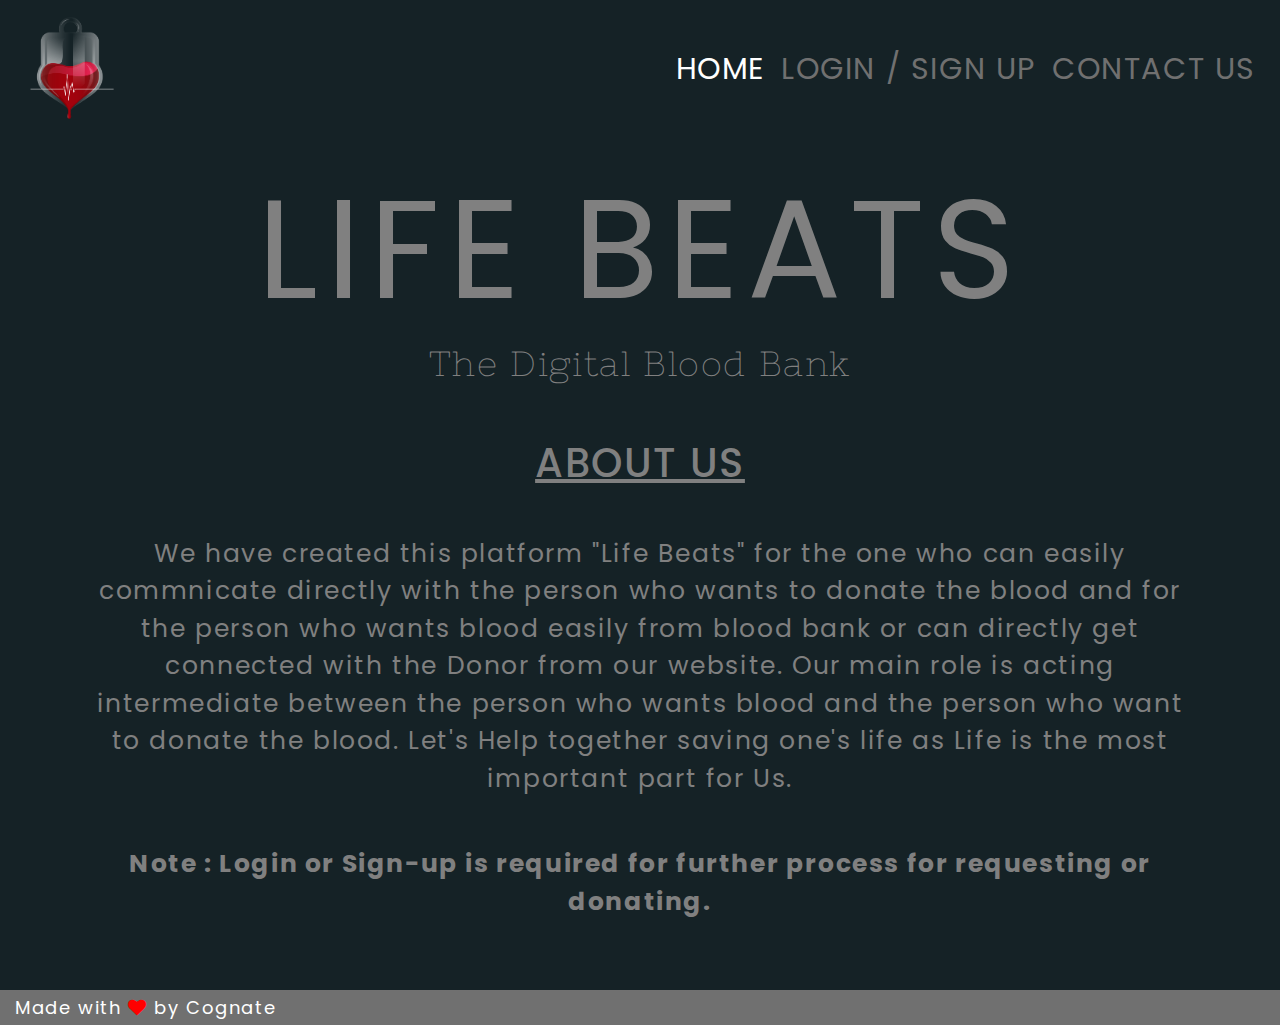
<file: index.html>
<!DOCTYPE html>
<html lang="en">

    <head>
        <meta charset="UTF-8">
        <meta name="viewport" content="width=device-width, initial-scale=1.0">
        <meta http-equiv="X-UA-Compatible" content="ie=edge">
        <title>Life Beats</title>

        <!--jQuery-->
        <script src="https://code.jquery.com/jquery-3.4.1.slim.min.js"
            integrity="sha256-pasqAKBDmFT4eHoN2ndd6lN370kFiGUFyTiUHWhU7k8=" crossorigin="anonymous"></script>

        <!-- Bootstrap File -->
        <link href="https://stackpath.bootstrapcdn.com/bootstrap/4.4.1/css/bootstrap.min.css" rel="stylesheet"
            integrity="sha384-Vkoo8x4CGsO3+Hhxv8T/Q5PaXtkKtu6ug5TOeNV6gBiFeWPGFN9MuhOf23Q9Ifjh" crossorigin="anonymous">
        <script src="https://stackpath.bootstrapcdn.com/bootstrap/4.4.1/js/bootstrap.min.js"
            integrity="sha384-wfSDF2E50Y2D1uUdj0O3uMBJnjuUD4Ih7YwaYd1iqfktj0Uod8GCExl3Og8ifwB6"
            crossorigin="anonymous"></script>

        <!--Write Font  -->
        <link href="https://fonts.googleapis.com/css2?family=Poppins:wght@400;500;600;700&display=swap" rel="stylesheet"> 
        <link href="https://fonts.googleapis.com/css2?family=Nixie+One&display=swap" rel="stylesheet">  
        

        <!-- Custom css file-->
        <link rel="stylesheet" href="./style/style.css">


        <!-- Font Awesome -->
        <link rel="stylesheet" href="https://stackpath.bootstrapcdn.com/font-awesome/4.7.0/css/font-awesome.min.css">

    </head>

    <!-- Body Starts -->

    <body>
        <header class="header-menu" style="margin-top: 9rem;">
            <nav class="navbar fixed-top navbar-expand-lg navbar-dark" style="background-color: #152226;">
                <a class="navbar-brand" href="#">
                    <img src="assets/Life beats logo-01.png" width="110" height="110" alt="">
                </a>
                <button class="navbar-toggler" type="button" data-toggle="collapse" data-target="#navbarNav">
                    <span class="navbar-toggler-icon"></span>
                </button>
                <div class="collapse navbar-collapse" id="navbarNav">
                    <ul class="navbar-nav">
                      <li class="nav-item active">
                        <a class="nav-link" href="#">HOME <span class="sr-only">(current)</span></a>
                      </li>
                      <li class="nav-item">
                        <a class="nav-link" href="./pages/signup.html">LOGIN / SIGN UP</a>
                      </li>
                      <li class="nav-item">
                        <a class="nav-link" href="./pages/contact.html">CONTACT US</a>
                      </li>
                    </ul>
                  </div>
            </nav>
        </header>
         <!-- Navbar Ends -->
         <div class="container-lg">
            <div class="main mt-xl-2">
                <p>LIFE BEATS</p>
            </div>
            <div class="tag">
                <p>The Digital Blood Bank</p>
            </div>
            <h1 class="mt-xl-5">ABOUT US</h1>
            <div class="para mt-xl-5">
              <p>We have created this platform "Life Beats" for the one who can easily commnicate directly with the person who
                  wants to donate the blood and for the person who wants blood easily from blood bank or can directly get connected
                  with the Donor from our website. Our main role is acting intermediate between the person who wants blood and the person
                  who want to donate the blood. Let's Help together saving one's life as Life is the most important part for Us. 
              </p>
            </div>
            <div class="note mt-xl-5">
              <P>Note : Login or Sign-up is required for further process for requesting or donating.</P>
            </div>
        </div>
        <footer class="pt-xl-1 pb-xl-1" style="background-color: #707070;"> 
            <a href="#"><span style="color: white; font-size: 18px; margin-left: 15px;font-family: 'Poppins', sans-serif;">Made with <i class="fa fa-heart" aria-hidden="true" style="color:red;"></i> by Cognate</span></a>
        </footer>
    </body>
</html>
</file>
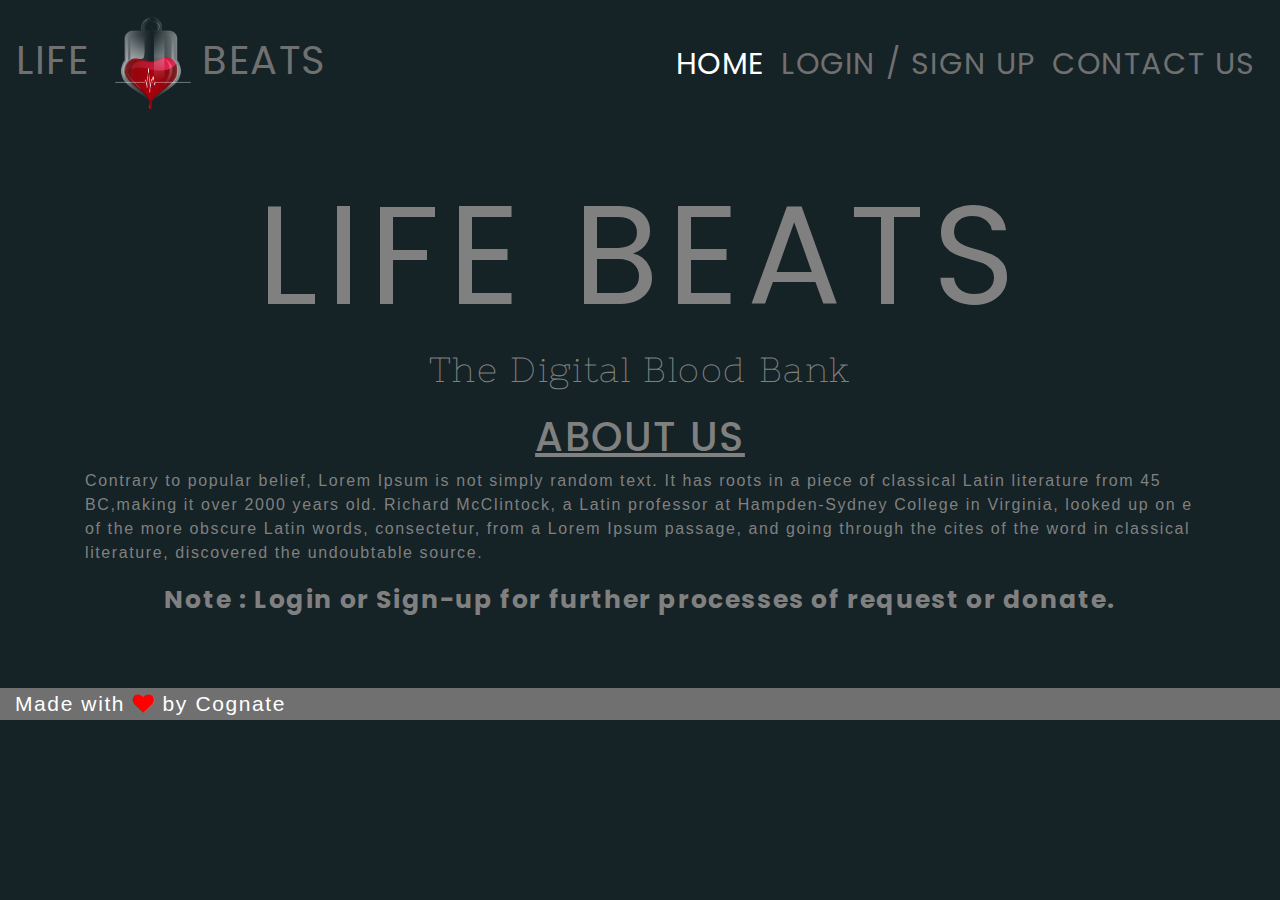
<file: ALogIn.html>
<!DOCTYPE html>
<html lang="en">

    <head>
        <meta charset="UTF-8">
        <meta name="viewport" content="width=device-width, initial-scale=1.0">
        <meta http-equiv="X-UA-Compatible" content="ie=edge">
        <title>Life Beats</title>

        <!--jQuery-->
        <script src="https://code.jquery.com/jquery-3.4.1.slim.min.js"
            integrity="sha256-pasqAKBDmFT4eHoN2ndd6lN370kFiGUFyTiUHWhU7k8=" crossorigin="anonymous"></script>

        <!-- Bootstrap File -->
        <link href="https://stackpath.bootstrapcdn.com/bootstrap/4.4.1/css/bootstrap.min.css" rel="stylesheet"
            integrity="sha384-Vkoo8x4CGsO3+Hhxv8T/Q5PaXtkKtu6ug5TOeNV6gBiFeWPGFN9MuhOf23Q9Ifjh" crossorigin="anonymous">
        <script src="https://stackpath.bootstrapcdn.com/bootstrap/4.4.1/js/bootstrap.min.js"
            integrity="sha384-wfSDF2E50Y2D1uUdj0O3uMBJnjuUD4Ih7YwaYd1iqfktj0Uod8GCExl3Og8ifwB6"
            crossorigin="anonymous"></script>

        <!--Write Font  -->
        <link href="https://fonts.googleapis.com/css2?family=Poppins:wght@400;500;600;700&display=swap" rel="stylesheet"> 
        <link href="https://fonts.googleapis.com/css2?family=Nixie+One&display=swap" rel="stylesheet">         <!-- Custom css file-->
        <link rel="stylesheet" href="./style/style.css">


        <!-- Font Awesome -->
        <link rel="stylesheet" href="https://stackpath.bootstrapcdn.com/font-awesome/4.7.0/css/font-awesome.min.css">

    </head>

    <!-- Body Starts -->

    <body>
        <header class="header-menu">
            <nav class="navbar navbar-expand-lg navbar-dark">
                <a class="navbar-brand" href="#">LIFE
                    <img src="assets/Life beats logo-01.png" width="100" height="100" alt="">BEATS
                </a>
                <button class="navbar-toggler" type="button" data-toggle="collapse" data-target="#navbarNav">
                    <span class="navbar-toggler-icon"></span>
                </button>
                <div class="collapse navbar-collapse" id="navbarNav">
                    <ul class="navbar-nav">
                      <li class="nav-item active">
                        <a class="nav-link" href="#">HOME <span class="sr-only">(current)</span></a>
                      </li>
                      <li class="nav-item">
                        <a class="nav-link" href="#">LOGIN / SIGN UP</a>
                      </li>
                      <li class="nav-item">
                        <a class="nav-link" href="#">CONTACT US</a>
                      </li>
                    </ul>
                  </div>
            </nav>
        </header>
         <!-- Navbar Ends -->
        <div class="container-lg">
            <div class="main mt-xl-4">
                <p>LIFE BEATS</p>
            </div>
            <div class="tag">
                <p>The Digital Blood Bank</p>
            </div>
            <h1>ABOUT US</h1>
            <div class="p">
              <p>Contrary to popular belief, Lorem Ipsum is not simply random text. It has roots in 
              a piece of classical Latin literature from 45 BC,making it over 2000 years old.
              Richard McClintock, a Latin professor at Hampden-Sydney College in Virginia, looked up on
              e of the more obscure Latin words, consectetur, from a Lorem Ipsum passage, and going through
              the cites of the word in classical literature, discovered the undoubtable source.</p>
            </div>
            <div class="note">
              <P>Note : Login or Sign-up for further processes of request or donate.</P>
            </div>
        </div>
       
        <!--Footer area-->
        <footer style="background-color: #707070;"> 
            <a href="#"><span style="color: white; font-size: 21px; margin-left: 15px;">Made with <i class="fa fa-heart" aria-hidden="true" style="color:red;"></i> by Cognate</span></a>
        </footer>
    </body>
</html>
</file>
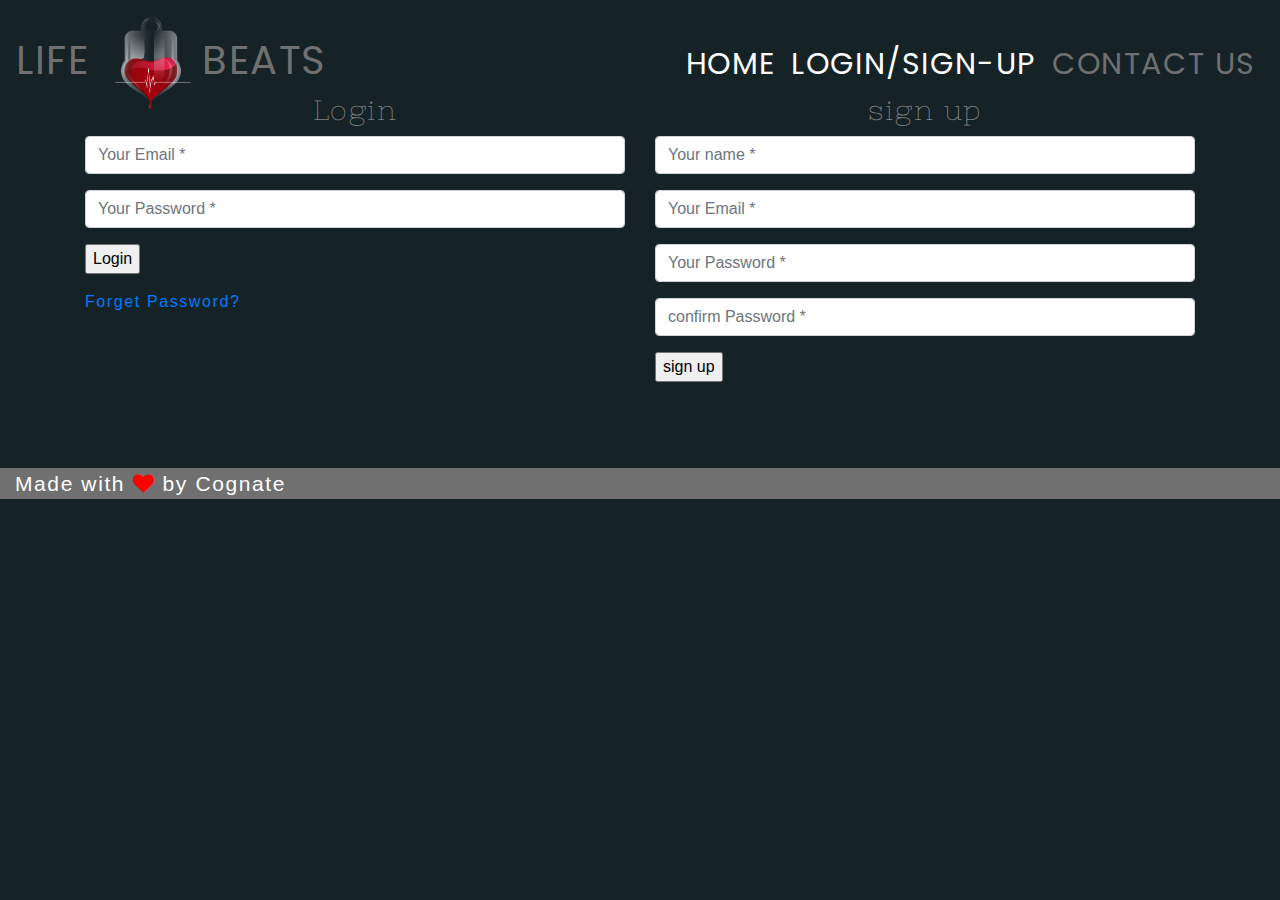
<file: login.html>
<!DOCTYPE html>
<html lang="en">

    <head>
        <meta charset="UTF-8">
        <meta name="viewport" content="width=device-width, initial-scale=1.0">
        <meta http-equiv="X-UA-Compatible" content="ie=edge">
        <title>Life Beats</title>

        <!--jQuery-->
        <script src="https://code.jquery.com/jquery-3.4.1.slim.min.js"
            integrity="sha256-pasqAKBDmFT4eHoN2ndd6lN370kFiGUFyTiUHWhU7k8=" crossorigin="anonymous"></script>

        <!-- Bootstrap File -->
        <link href="https://stackpath.bootstrapcdn.com/bootstrap/4.4.1/css/bootstrap.min.css" rel="stylesheet"
            integrity="sha384-Vkoo8x4CGsO3+Hhxv8T/Q5PaXtkKtu6ug5TOeNV6gBiFeWPGFN9MuhOf23Q9Ifjh" crossorigin="anonymous">
        <script src="https://stackpath.bootstrapcdn.com/bootstrap/4.4.1/js/bootstrap.min.js"
            integrity="sha384-wfSDF2E50Y2D1uUdj0O3uMBJnjuUD4Ih7YwaYd1iqfktj0Uod8GCExl3Og8ifwB6"
            crossorigin="anonymous"></script>

        <!--Write Font  -->
        <link href="https://fonts.googleapis.com/css2?family=Poppins:wght@400;500;600;700&display=swap" rel="stylesheet"> 
        <link href="https://fonts.googleapis.com/css2?family=Nixie+One&display=swap" rel="stylesheet">         <!-- Custom css file-->
        <link rel="stylesheet" href="./style/style.css">


        <!-- Font Awesome -->
        <link rel="stylesheet" href="https://stackpath.bootstrapcdn.com/font-awesome/4.7.0/css/font-awesome.min.css">

    </head>

    <!-- Body Starts -->

    <body>
        <header class="header-menu">
            <nav class="navbar navbar-expand-lg navbar-dark">
                <a class="navbar-brand" href="#">LIFE
                    <img src="assets/Life beats logo-01.png" width="100" height="100" alt="">BEATS
                </a>
                <button class="navbar-toggler" type="button" data-toggle="collapse" data-target="#navbarNav">
                    <span class="navbar-toggler-icon"></span>
                </button>
                <div class="collapse navbar-collapse" id="navbarNav">
                    <ul class="navbar-nav">
                      <li class="nav-item active">
                        <a class="nav-link" href="#">HOME <span class="sr-only">(current)</span></a>
                      </li>
                      <li class="nav-item active">
                        <a class="nav-link" href="#">LOGIN/SIGN-UP <span class="sr-only">(current)</span></a>
                      </li>
                      <li class="nav-item">
                        <a class="nav-link" href="#">CONTACT US</a>
                      </li>
                    </ul>
                  </div>
            </nav>
        </header>
         <!-- Navbar Ends -->

         <div class="container login-container">
            <div class="row">
                <div class="col-md-6 login-form-1">
                   <div class ="tag"> <h3>Login</h3></div>
                    <form>
                        <div class="form-group">
                            <input type="text" class="form-control" placeholder="Your Email *" value="" />
                        </div>
                        <div class="form-group">
                            <input type="password" class="form-control" placeholder="Your Password *" value="" />
                        </div>
                        <div class="form-group">
                            <input type="submit" class="btnSubmit" value="Login" />
                        </div>
                        <div class="form-group">
                            <a href="#" class="ForgetPwd">Forget Password?</a>
                        </div>
                    </form>
                </div>
                <div class="col-md-6 login-form-2">
                    <div class ="tag"><h3>sign up</h3></div>
                    <form>
                        <div class="form-group">
                        <input type="text" class="form-control" placeholder="Your name *" value="" />
                        </div>
                        <div class="form-group">
                            <input type="text" class="form-control" placeholder="Your Email *" value="" />
                        </div>
                        <div class="form-group">
                            <input type="password" class="form-control" placeholder="Your Password *" value="" />
                        </div>
                        <div class="form-group">
                            <input type="password" class="form-control" placeholder="confirm Password *" value="" />
                        </div>
                        <div class="form-group">
                            <input type="submit" class="btnSubmit" value="sign up" />
                        </div>
                       
                    </form>
                </div>
            </div>
        </div>
          <!--Footer area-->
        <footer style="background-color: #707070;"> 
            <a href="#"><span style="color: white; font-size: 21px; margin-left: 15px;">Made with <i class="fa fa-heart" aria-hidden="true" style="color:red;"></i> by Cognate</span></a>
        </footer>
    </body>
</html>
</file>
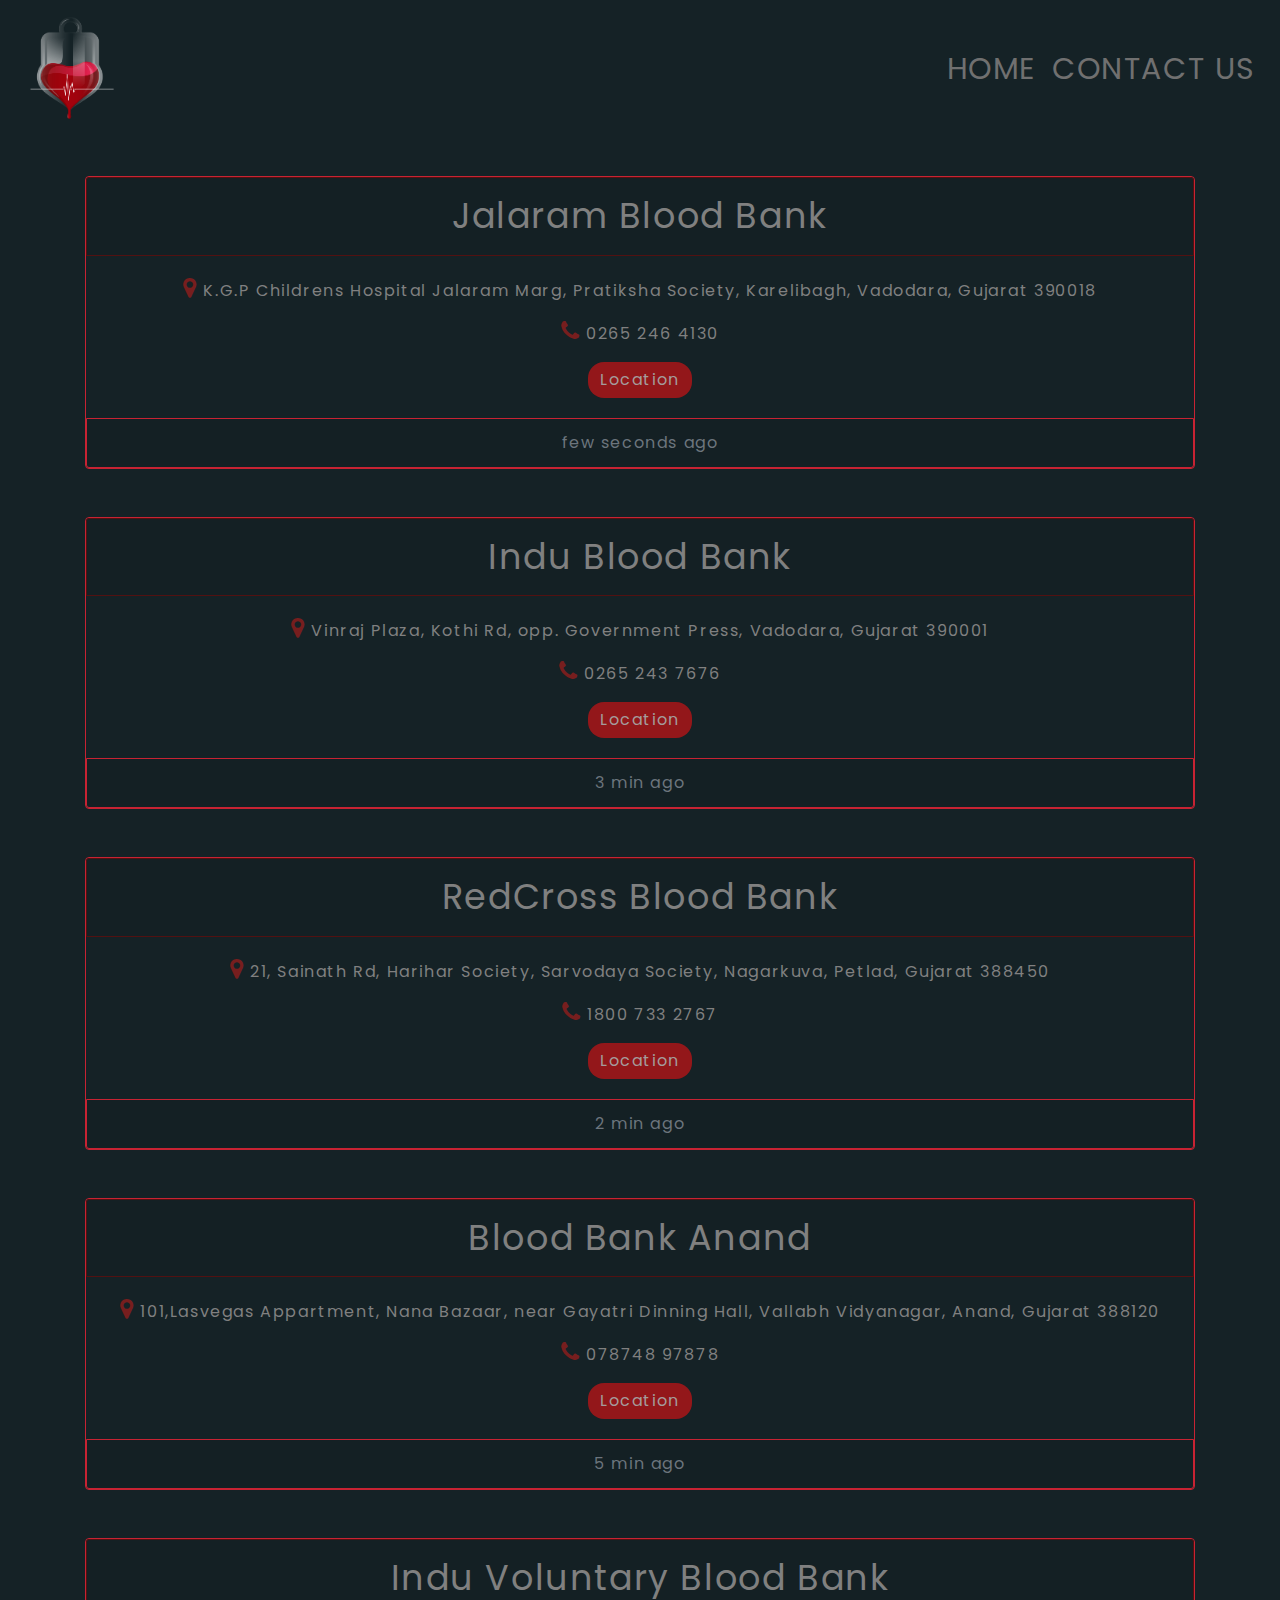
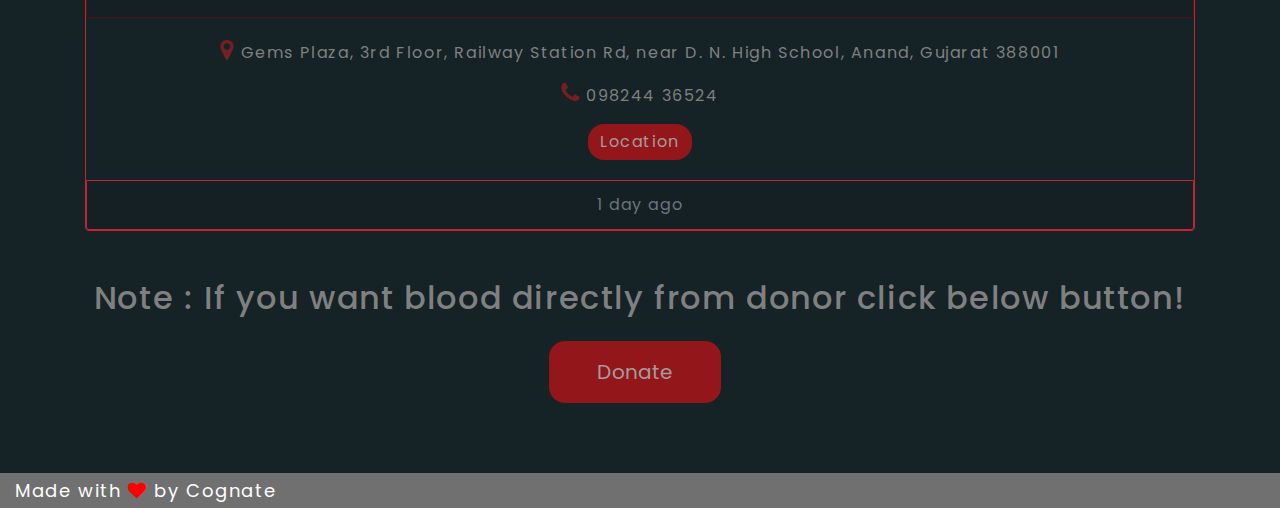
<file: search.html>
<!DOCTYPE html>
<html lang="en">

    <head>
        <meta charset="UTF-8">
        <meta name="viewport" content="width=device-width, initial-scale=1.0">
        <meta http-equiv="X-UA-Compatible" content="ie=edge">
        <title>Life Beats</title>

        <!--jQuery-->
        <script src="https://code.jquery.com/jquery-3.4.1.slim.min.js"
            integrity="sha256-pasqAKBDmFT4eHoN2ndd6lN370kFiGUFyTiUHWhU7k8=" crossorigin="anonymous"></script>

        <!-- Bootstrap File -->
        <link href="https://stackpath.bootstrapcdn.com/bootstrap/4.4.1/css/bootstrap.min.css" rel="stylesheet"
            integrity="sha384-Vkoo8x4CGsO3+Hhxv8T/Q5PaXtkKtu6ug5TOeNV6gBiFeWPGFN9MuhOf23Q9Ifjh" crossorigin="anonymous">
        <script src="https://stackpath.bootstrapcdn.com/bootstrap/4.4.1/js/bootstrap.min.js"
            integrity="sha384-wfSDF2E50Y2D1uUdj0O3uMBJnjuUD4Ih7YwaYd1iqfktj0Uod8GCExl3Og8ifwB6"
            crossorigin="anonymous"></script>

        <!--Write Font  -->
        <link href="https://fonts.googleapis.com/css2?family=Poppins:wght@400;500;600;700&display=swap" rel="stylesheet"> 
        <link href="https://fonts.googleapis.com/css2?family=Nixie+One&display=swap" rel="stylesheet">  
        
        <!-- Custom css file-->
        <link rel="stylesheet" href="./style/search.css">


        <!-- Font Awesome -->
        <link rel="stylesheet" href="https://stackpath.bootstrapcdn.com/font-awesome/4.7.0/css/font-awesome.min.css">

    </head>

    <!-- Body Starts -->

    <body>
        <header class="header-menu" style="margin-top: 11rem;">
            <nav class="navbar fixed-top navbar-expand-lg navbar-dark" style="background-color: #152226;">
                <a class="navbar-brand" href="#">
                    <img src="assets/Life beats logo-01.png" width="110" height="110" alt="">
                </a>
                <button class="navbar-toggler" type="button" data-toggle="collapse" data-target="#navbarNav">
                    <span class="navbar-toggler-icon"></span>
                </button>
                <div class="collapse navbar-collapse" id="navbarNav">
                    <ul class="navbar-nav">
                      <li class="nav-item ">
                        <a class="nav-link" href="index.html">HOME <span class="sr-only">(current)</span></a>
                      </li>
                      <li class="nav-item">
                        <a class="nav-link" href="#">CONTACT US</a>
                      </li>
                    </ul>
                  </div>
            </nav>
        </header>
         <!-- Navbar Ends -->
        <body>
            <div class="container-lg">
                <div class="card text-center">
                    <div class="card-header">
                        Jalaram Blood Bank
                    </div>
                    <div class="card-body">
                        <p class="card-text"><i class="fa fa-map-marker" aria-hidden="true" style="color:rgb(119, 30, 30); font-size: 23px;"></i> K.G.P Childrens Hospital Jalaram Marg, Pratiksha Society, Karelibagh, Vadodara, Gujarat 390018</p>
                        <p class="card-text"><i class="fa fa-phone" aria-hidden="true" style="color:rgb(119, 30, 30); font-size: 23px;"></i> 0265 246 4130</p>
                        <a href="#n1" data-toggle="collapse" role="button" aria-expanded="false" aria-controls="n1" class="btn btn-danger">Location</a>
                        <div class="collapse mt-4" id="n1">
                            <iframe src="https://www.google.com/maps/embed?pb=!1m18!1m12!1m3!1d118121.96064901237!2d73.12346604388036!3d22.304064736731096!2m3!1f0!2f0!3f0!3m2!1i1024!2i768!4f13.1!3m3!1m2!1s0x395fc8acd8cf46b9%3A0x8b33a2522c8dd25e!2sJalaram%20Blood%20Bank!5e0!3m2!1sen!2sin!4v1586297647142!5m2!1sen!2sin" width="700" height="300" frameborder="0" style="border:0;" allowfullscreen="" aria-hidden="false" tabindex="0"></iframe>
                        </div>
                    </div>
                    <div class="card-footer text-muted">
                      few seconds ago
                    </div>
                  </div>

                  <div class="card text-center mt-5">
                    <div class="card-header">
                        Indu Blood Bank
                    </div>
                    <div class="card-body">
                        <p class="card-text"><i class="fa fa-map-marker" aria-hidden="true" style="color:rgb(119, 30, 30); font-size: 23px;"></i> Vinraj Plaza, Kothi Rd, opp. Government Press, Vadodara, Gujarat 390001</p>
                        <p class="card-text"><i class="fa fa-phone" aria-hidden="true" style="color:rgb(119, 30, 30); font-size: 23px;"></i> 0265 243 7676</p>
                        <a href="#n2" data-toggle="collapse" role="button" aria-expanded="false" aria-controls="n2" class="btn btn-danger">Location</a>
                        <div class="collapse mt-4" id="n2">
                            <iframe src="https://www.google.com/maps/embed?pb=!1m18!1m12!1m3!1d118121.9860735258!2d73.12346592955758!3d22.304034673494158!2m3!1f0!2f0!3f0!3m2!1i1024!2i768!4f13.1!3m3!1m2!1s0x395fc85dfd83a4df%3A0xfe526009cfb2e01b!2sIndu%20Blood%20Bank!5e0!3m2!1sen!2sin!4v1586298000004!5m2!1sen!2sin" width="700" height="300" frameborder="0" style="border:0;" allowfullscreen="" aria-hidden="false" tabindex="0"></iframe>
                        </div>
                    </div>
                    <div class="card-footer text-muted">
                      3 min ago
                    </div>
                  </div>

                  <div class="card text-center mt-5">
                    <div class="card-header">
                        RedCross Blood Bank
                    </div>
                    <div class="card-body">
                        <p class="card-text"><i class="fa fa-map-marker" aria-hidden="true" style="color:rgb(119, 30, 30); font-size: 23px;"></i> 21, Sainath Rd, Harihar Society, Sarvodaya Society, Nagarkuva, Petlad, Gujarat 388450</p>
                        <p class="card-text"><i class="fa fa-phone" aria-hidden="true" style="color:rgb(119, 30, 30); font-size: 23px;"></i> 1800 733 2767</p>
                        <a href="#n3" data-toggle="collapse" role="button" aria-expanded="false" aria-controls="n3" class="btn btn-danger">Location</a>
                        <div class="collapse mt-4" id="n3">
                            <iframe src="https://www.google.com/maps/embed?pb=!1m18!1m12!1m3!1d117976.37908239546!2d72.73379055820311!3d22.475582100000025!2m3!1f0!2f0!3f0!3m2!1i1024!2i768!4f13.1!3m3!1m2!1s0x395e549d503005a7%3A0xebd1a33c3b14261!2sRedCross%20Blood%20Bank!5e0!3m2!1sen!2sin!4v1586298079563!5m2!1sen!2sin" width="700" height="300" frameborder="0" style="border:0;" allowfullscreen="" aria-hidden="false" tabindex="0"></iframe>
                        </div>
                    </div>
                    <div class="card-footer text-muted">
                      2 min ago
                    </div>
                  </div>

                  <div class="card text-center mt-5">
                    <div class="card-header">
                        Blood Bank Anand
                    </div>
                    <div class="card-body">
                        <p class="card-text"><i class="fa fa-map-marker" aria-hidden="true" style="color:rgb(119, 30, 30); font-size: 23px;"></i> 101,Lasvegas Appartment, Nana Bazaar, near Gayatri Dinning Hall, Vallabh Vidyanagar, Anand, Gujarat 388120</p>
                        <p class="card-text"><i class="fa fa-phone" aria-hidden="true" style="color:rgb(119, 30, 30); font-size: 23px;"></i> 078748 97878</p>
                        <a href="#n4" data-toggle="collapse" role="button" aria-expanded="false" aria-controls="n4" class="btn btn-danger">Location</a>
                        <div class="collapse mt-4" id="n4">
                            <iframe src="https://www.google.com/maps/embed?pb=!1m18!1m12!1m3!1d117976.43061216395!2d72.73379032983928!3d22.475521609702355!2m3!1f0!2f0!3f0!3m2!1i1024!2i768!4f13.1!3m3!1m2!1s0x395e4f0d49468977%3A0x64809475874cd22a!2sBLOOD%20BANK%20ANAND!5e0!3m2!1sen!2sin!4v1586298158693!5m2!1sen!2sin" width="700" height="300" frameborder="0" style="border:0;" allowfullscreen="" aria-hidden="false" tabindex="0"></iframe>
                        </div>
                    </div>
                    <div class="card-footer text-muted">
                      5 min ago
                    </div>
                  </div>

                  <div class="card text-center mt-5">
                    <div class="card-header">
                        Indu Voluntary Blood Bank
                    </div>
                    <div class="card-body">
                        <p class="card-text"><i class="fa fa-map-marker" aria-hidden="true" style="color:rgb(119, 30, 30); font-size: 23px;"></i> Gems Plaza, 3rd Floor, Railway Station Rd, near D. N. High School, Anand, Gujarat 388001</p>
                        <p class="card-text"><i class="fa fa-phone" aria-hidden="true" style="color:rgb(119, 30, 30); font-size: 23px;"></i> 098244 36524</p>
                        <a href="#n5" data-toggle="collapse" role="button" aria-expanded="false" aria-controls="n5" class="btn btn-danger">Location</a>
                        <div class="collapse mt-4" id="n5">
                            <iframe src="https://www.google.com/maps/embed?pb=!1m18!1m12!1m3!1d117976.456376958!2d72.73379021565731!3d22.475491364601496!2m3!1f0!2f0!3f0!3m2!1i1024!2i768!4f13.1!3m3!1m2!1s0x395e4e9c54e2ddb3%3A0xb326ebdb9705a6eb!2sIndu%20Voluntary%20Blood%20Bank%2C%20Anand!5e0!3m2!1sen!2sin!4v1586298215201!5m2!1sen!2sin" width="700" height="300" frameborder="0" style="border:0;" allowfullscreen="" aria-hidden="false" tabindex="0"></iframe>
                        </div>
                    </div>
                    <div class="card-footer text-muted">
                      1 day ago
                    </div>
                  </div>

                  <h2 class="mt-5">Note : If you want blood directly from donor click below button!</h2>
                  <button type="button" class="btn btn-dang btn-lg px-xl-5 py-xl-3 mt-3">Donate</button>

            </div>
        <!--footer-->
        <footer class="pt-xl-1 pb-xl-1" > 
            <a href="#"><span style="color: white; font-size: 18px; margin-left: 15px;font-family: 'Poppins', sans-serif;">Made with <i class="fa fa-heart" aria-hidden="true" style="color:red;"></i> by Cognate</span></a>
        </footer>
</body>
</file>
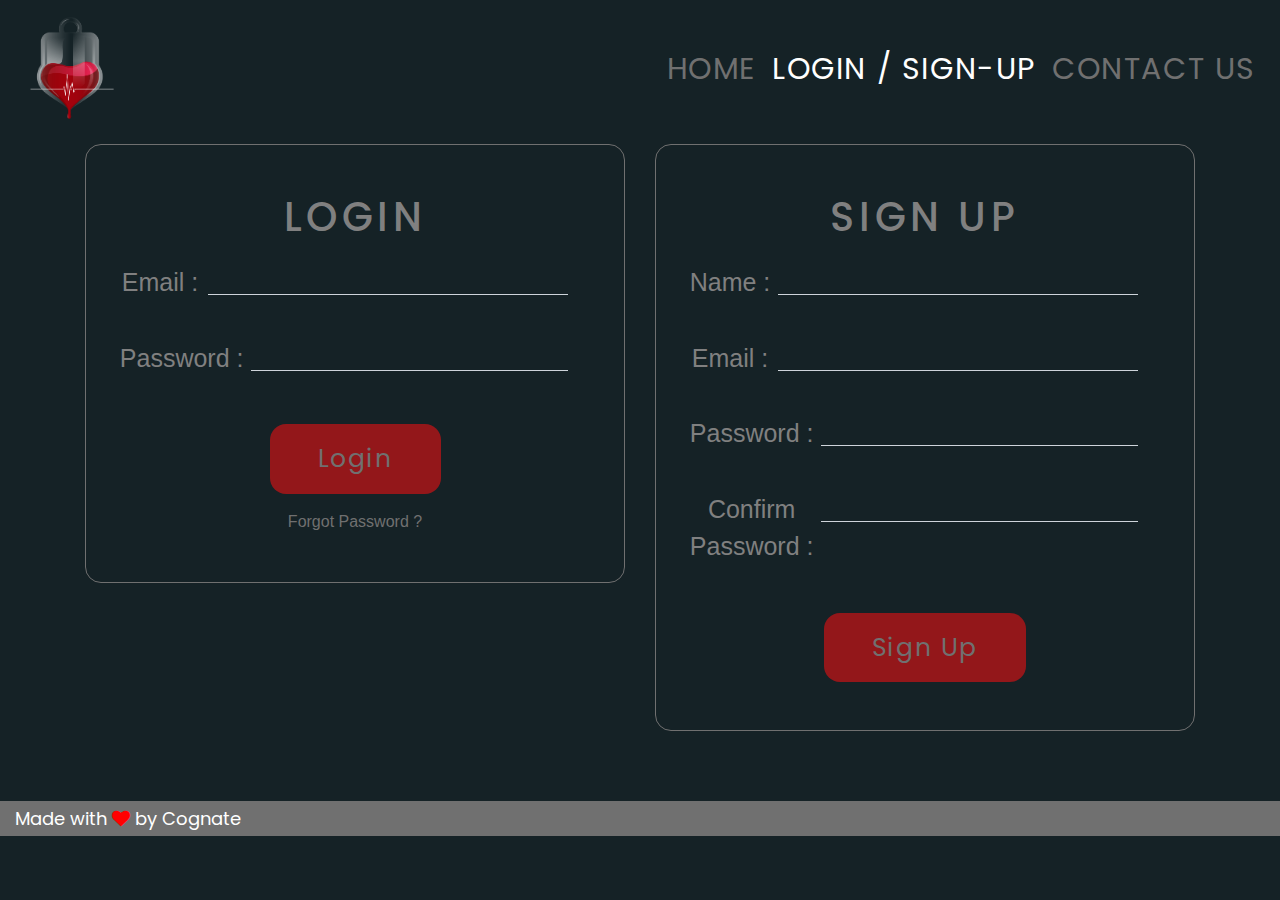
<file: signup.html>
<!DOCTYPE html>
<html lang="en">

    <head>
        <meta charset="UTF-8">
        <meta name="viewport" content="width=device-width, initial-scale=1.0">
        <meta http-equiv="X-UA-Compatible" content="ie=edge">
        <title>Life Beats</title>

        <!--jQuery-->
        <script src="https://code.jquery.com/jquery-3.4.1.slim.min.js"
            integrity="sha256-pasqAKBDmFT4eHoN2ndd6lN370kFiGUFyTiUHWhU7k8=" crossorigin="anonymous"></script>

        <!-- Bootstrap File -->
        <link href="https://stackpath.bootstrapcdn.com/bootstrap/4.4.1/css/bootstrap.min.css" rel="stylesheet"
            integrity="sha384-Vkoo8x4CGsO3+Hhxv8T/Q5PaXtkKtu6ug5TOeNV6gBiFeWPGFN9MuhOf23Q9Ifjh" crossorigin="anonymous">
        <script src="https://stackpath.bootstrapcdn.com/bootstrap/4.4.1/js/bootstrap.min.js"
            integrity="sha384-wfSDF2E50Y2D1uUdj0O3uMBJnjuUD4Ih7YwaYd1iqfktj0Uod8GCExl3Og8ifwB6"
            crossorigin="anonymous"></script>

        <!--Write Font  -->
         <!--Write Font  -->
         <link href="https://fonts.googleapis.com/css2?family=Poppins:wght@400;500;600;700&display=swap" rel="stylesheet"> 
         <link href="https://fonts.googleapis.com/css2?family=Nixie+One&display=swap" rel="stylesheet">  
         
         <!-- Custom css file-->
        <link rel="stylesheet" href="./style/signup.css">


        <!-- Font Awesome -->
        <link rel="stylesheet" href="https://stackpath.bootstrapcdn.com/font-awesome/4.7.0/css/font-awesome.min.css">

    </head>

    <!-- Body Starts -->

    <body>
        <header class="header-menu" style="margin-top: 9rem;">
            <nav class="navbar fixed-top navbar-expand-lg navbar-dark" style="background-color: #152226;">
                <a class="navbar-brand" href="#">
                    <img src="assets/Life beats logo-01.png" width="110" height="110" alt="">
                </a>
                <button class="navbar-toggler" type="button" data-toggle="collapse" data-target="#navbarNav">
                    <span class="navbar-toggler-icon"></span>
                </button>
                <div class="collapse navbar-collapse" id="navbarNav">
                    <ul class="navbar-nav">
                      <li class="nav-item ">
                        <a class="nav-link" href="index.html">HOME</a>
                      </li>
                      <li class="nav-item active">
                        <a class="nav-link" href="#">LOGIN / SIGN-UP <span class="sr-only">(current)</span></a>
                      </li>
                      <li class="nav-item">
                        <a class="nav-link" href="#">CONTACT US</a>
                      </li>
                    </ul>
                  </div>
            </nav>
        </header>
         <!-- Navbar Ends -->

         <div class="container-lg">
            <div class="row">
                <div class="col-xl-6">
                    <div class="card car-body py-xl-5 px-xl-4">
                        <h2>LOGIN</h2>
                        <form action="">
                            <div class="form-group row py-xl-2">
                                <label class="col-sm-3 col-form-label" for="inputEmail">Email :</label>
                                    <div class="col-sm-9">
                                        <input type="email" class="form-control" id="inputEmail" required style="background-color: #152226; color: white;">
                                    </div>
                            </div>
                            <div class="form-group row">
                                <label class="col-sm-4 col-form-label" for="inputPass">Password :</label>
                                <div class="col-sm-8">
                                    <input type="password" class="form-control" id="inputPass" required style="background-color: #152226; color: white;">

                                </div>
                            </div>
                            <a href="ALogIn.html"><button type="button" class="btn btn-danger btn-lg px-xl-5 py-xl-3 mt-xl-4">Login</button></a>
                            <br>
                            <div class="mt-xl-3" >
                                <a  href="#" style="color: #707070;">Forgot Password ?</a>
                            </div>
                        </form>
                    </div>
                </div>
                <div class="col-xl-6">
                    <div class="card car-body py-xl-5 px-xl-4">
                        <h2>SIGN UP</h2>
                        <form action="">
                            <div class="form-group row py-xl-2">
                                <label class="col-sm-3 col-form-label" for="inputName">Name :</label>
                                   <div class="col-sm-9">
                                    <input type="text" class="form-control" id="inputName"  required style="background-color: #152226; color: white;">
                                   </div> 
                            </div>
                            <div class="form-group row">
                                <label class="col-sm-3 col-form-label" for="inputEmail">Email :</label>
                                    <div class="col-sm-9">
                                        <input type="email" class="form-control" id="inputEmail"  required style="background-color: #152226; color: white;">
                                    </div>    
                            </div>
                            <div class="form-group row py-xl-2">
                                <label class="col-sm-4 col-form-label" for="inputPass">Password :</label>
                                    <div class="col-sm-8">
                                        <input type="password" class="form-control" id="inputPass"  required style="background-color: #152226; color: white;">
                                    </div>    
                            </div>
                            <div class="form-group row">
                                <label class="col-sm-4 col-form-label" for="inputEmail">Confirm Password :</label>
                                    <div class="col-sm-8"> 
                                        <input type="password" class="form-control" id="inputPass"  required style="background-color: #152226; color: white;">
                                    </div>    
                            </div>
                            <a href="ALogIn.html"><button type="button" class="btn btn-danger btn-lg px-xl-5 py-xl-3 mt-xl-4">Sign Up</button></a>
                        </form>
                    </div>
                </div>
            </div>
        </div> 
     </div>
          <!--Footer area-->
        <footer class="pt-xl-1 pb-xl-1"> 
            <a href="#"><span style="color: white; font-size: 18px; margin-left: 15px;font-family: 'Poppins', sans-serif;">Made with <i class="fa fa-heart" aria-hidden="true" style="color:red;"></i> by Cognate</span></a>
        </footer>
    </body>
</html>
</file>
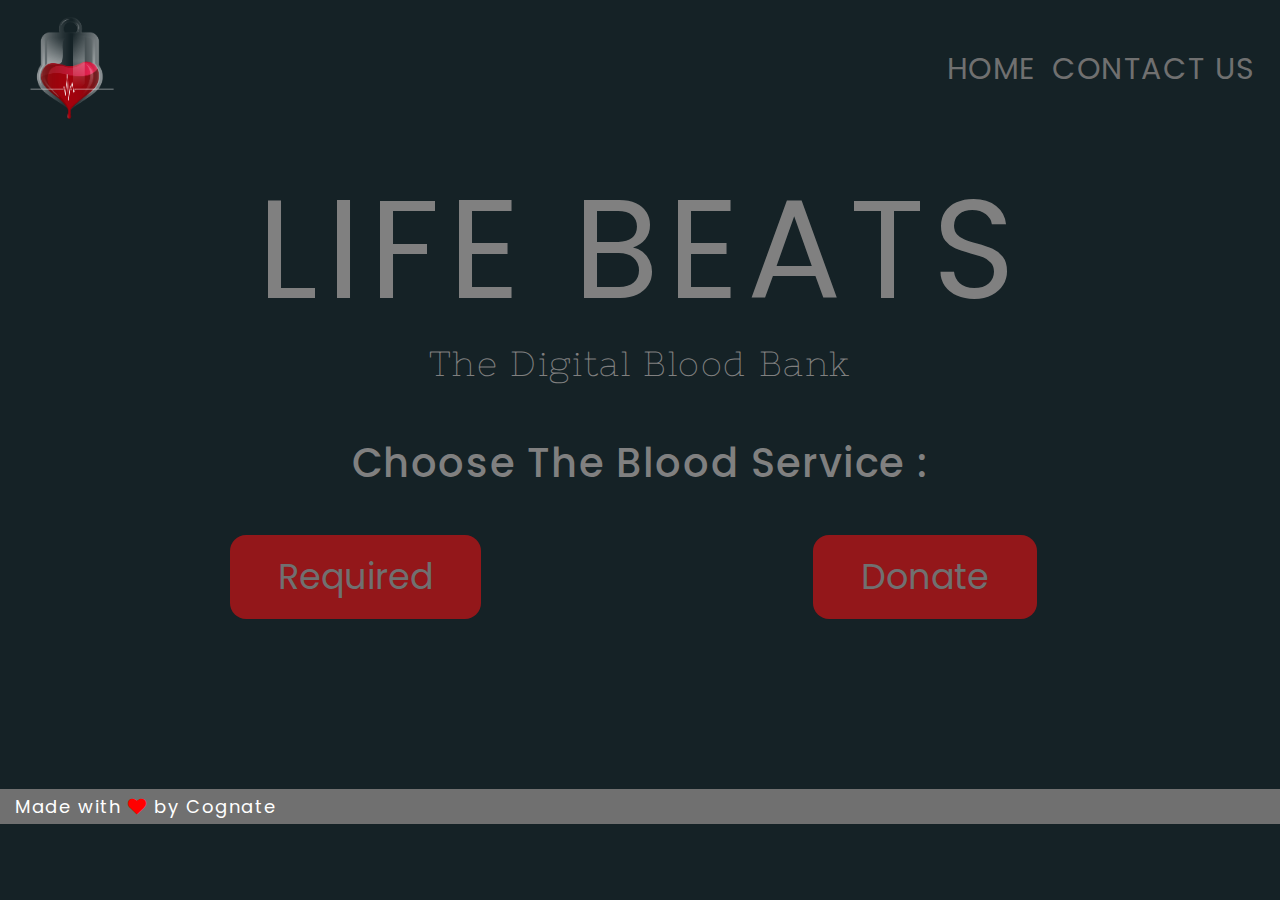
<file: pages/ALogIn.html>
<!DOCTYPE html>
<html lang="en">

    <head>
        <meta charset="UTF-8">
        <meta name="viewport" content="width=device-width, initial-scale=1.0">
        <meta http-equiv="X-UA-Compatible" content="ie=edge">
        <title>Life Beats</title>

        <!--jQuery-->
        <script src="https://code.jquery.com/jquery-3.4.1.slim.min.js"
            integrity="sha256-pasqAKBDmFT4eHoN2ndd6lN370kFiGUFyTiUHWhU7k8=" crossorigin="anonymous"></script>

        <!-- Bootstrap File -->
        <link href="https://stackpath.bootstrapcdn.com/bootstrap/4.4.1/css/bootstrap.min.css" rel="stylesheet"
            integrity="sha384-Vkoo8x4CGsO3+Hhxv8T/Q5PaXtkKtu6ug5TOeNV6gBiFeWPGFN9MuhOf23Q9Ifjh" crossorigin="anonymous">
        <script src="https://stackpath.bootstrapcdn.com/bootstrap/4.4.1/js/bootstrap.min.js"
            integrity="sha384-wfSDF2E50Y2D1uUdj0O3uMBJnjuUD4Ih7YwaYd1iqfktj0Uod8GCExl3Og8ifwB6"
            crossorigin="anonymous"></script>

        <!--Write Font  -->
        <link href="https://fonts.googleapis.com/css2?family=Poppins:wght@400;500;600;700&display=swap" rel="stylesheet"> 
        <link href="https://fonts.googleapis.com/css2?family=Nixie+One&display=swap" rel="stylesheet">  
        
        <!-- Custom css file-->
        <link rel="stylesheet" href="../style/login.css">


        <!-- Font Awesome -->
        <link rel="stylesheet" href="https://stackpath.bootstrapcdn.com/font-awesome/4.7.0/css/font-awesome.min.css">

    </head>

    <!-- Body Starts -->

    <body>
        <header class="header-menu" style="margin-top: 9rem;">
            <nav class="navbar fixed-top navbar-expand-lg navbar-dark" style="background-color: #152226;">
                <a class="navbar-brand" href="#">
                    <img src="../assets/Life beats logo-01.png" width="110" height="110" alt="">
                </a>
                <button class="navbar-toggler" type="button" data-toggle="collapse" data-target="#navbarNav">
                    <span class="navbar-toggler-icon"></span>
                </button>
                <div class="collapse navbar-collapse" id="navbarNav">
                    <ul class="navbar-nav">
                      <li class="nav-item ">
                        <a class="nav-link" href="../index.html">HOME <span class="sr-only">(current)</span></a>
                      </li>
                      <li class="nav-item">
                        <a class="nav-link" href="#">CONTACT US</a>
                      </li>
                    </ul>
                  </div>
            </nav>
        </header>
         <!-- Navbar Ends -->
        <div class="container-lg">
            <div class="main mt-xl-2">
                <p>LIFE BEATS</p>
            </div>
            <div class="tag">
                <p>The Digital Blood Bank</p>
            </div>
            <!-- <h1 class="mt-xl-5 mt-5">"username"</h1> -->
            <h1 class="mt-xl-5 mt-5">Choose The Blood Service :</h1>
            <div class="row mt-xl-5 mt-5">
                <div class="col-xl-6">
                    <button type="button" data-toggle="collapse" data-target="#first" aria-expanded="false" aria-controls="first" class="btn btn-danger btn-lg px-xl-5 py-xl-3">Required</button>
                </div>
                <div class="col-xl-6 don">
                    <button type="button" data-toggle="collapse" data-target="#second" aria-expanded="false" aria-controls="second" class="btn btn-danger btn-lg px-xl-5 py-xl-3">Donate</button>
                </div>
            </div>
            <div class="row">
                <div class="col-sm-6">
                    <div class="collapse multi-collapse" id="first">
                        <div class="card card-body mt-xl-4">
                            <form>
                                <div class="form-group">
                                    <label for="inputNumb">Contact</label>
                                    <input type="number" class="form-control" id="inputNumb" style="background-color: #152226; color: white;">
                                </div>
                                <div class="form-row"> 
                                    <div class="form-group col-md-6">
                                        <label for="inputDate">Birth date</label>
                                        <input type="date" class="form-control" id="inputDate" placeholder="dd/mm/yyyy" style="background-color: #152226; color: white;">
                                    </div>
                                    <div class="form-group col-md-6">
                                        <label for="inputAge">Age</label>
                                        <input type="number" class="form-control" id="inputAge" style="background-color: #152226; color: white;">
                                    </div>
                                </div>
                                <div class="form-row">
                                <div class="form-group col-md-3">
                                    <label for="inputBlood">Blood Group</label>
                                        <select id="inputBlood" class="form-control" style="background-color: #152226; color: white;">
                                            <option selected>Choose...</option>
                                                <option>A+</option>
                                                <option>A-</option>
                                                <option>AB+</option>
                                                <option>AB-</option>
                                                <option>B+</option>
                                                <option>B-</option>
                                                <option>O+</option>
                                                <option>O-</option>
                                    </select>
                                </div>
                                  <div class="form-group col-md-9">
                                    <label for="inputDoc">Document</label>
                                    <input type="file" class="form-control" id="inputDoc" style="background-color: #152226; color: white;">
                                  </div>
                                  
                                </div>
                                <a href="search.html"><button type="button" class="btn btn-dang btn-lg px-xl-5 py-xl-3 mt-3">Search Blood Bank</button></a>
                            </form>
                        </div>
                    </div>
                </div>
                <div class="col-sm-6">
                    <div class=" collapse multi-collapse" id="second">
                        <div class="card card-body mt-xl-4">
                            <form>
                                <div class="form-group">
                                    <label for="inputNumb">Contact</label>
                                    <input type="number" class="form-control" id="inputNumb" style="background-color: #152226; color: white;">
                                </div>
                                <div class="form-row"> 
                                    <div class="form-group col-md-6">
                                        <label for="inputDate">Birth date</label>
                                        <input type="date" class="form-control" id="inputDate" placeholder="dd/mm/yyyy" style="background-color: #152226; color: white;">
                                    </div>
                                    <div class="form-group col-md-6">
                                        <label for="inputAge">Age</label>
                                        <input type="number" class="form-control" id="inputAge"  style="background-color: #152226; color: white;">
                                    </div>
                                </div>
                                <div class="form-row">
                                <div class="form-group col-md-3">
                                    <label for="inputBlood">Blood Group</label>
                                        <select id="inputBlood" class="form-control" style="background-color: #152226; color: white;">
                                            <option selected>Choose...</option>
                                                <option>A+</option>
                                                <option>A-</option>
                                                <option>AB+</option>
                                                <option>AB-</option>
                                                <option>B+</option>
                                                <option>B-</option>
                                                <option>O+</option>
                                                <option>O-</option>
                                    </select>
                                </div>
                                  <div class="form-group col-md-9">
                                    <label for="inputDate">Last Donated</label>
                                    <input type="date" class="form-control" id="inputDate" style="background-color: #152226; color: white;">
                                  </div>
                                  
                                </div>
                                <a href="#"><button type="button" class="btn btn-dang btn-lg px-xl-5 py-xl-3 mt-3">Submit</button></a>
                            </form>
                        </div>
                    </div>
                </div>
            </div>
        </div>
       
        <!--Footer area-->
        <footer class="pt-xl-1 pb-xl-1" > 
            <a href="#"><span style="color: white; font-size: 18px; margin-left: 15px;font-family: 'Poppins', sans-serif;">Made with <i class="fa fa-heart" aria-hidden="true" style="color:red;"></i> by Cognate</span></a>
        </footer>
    </body>
</html>
</file>
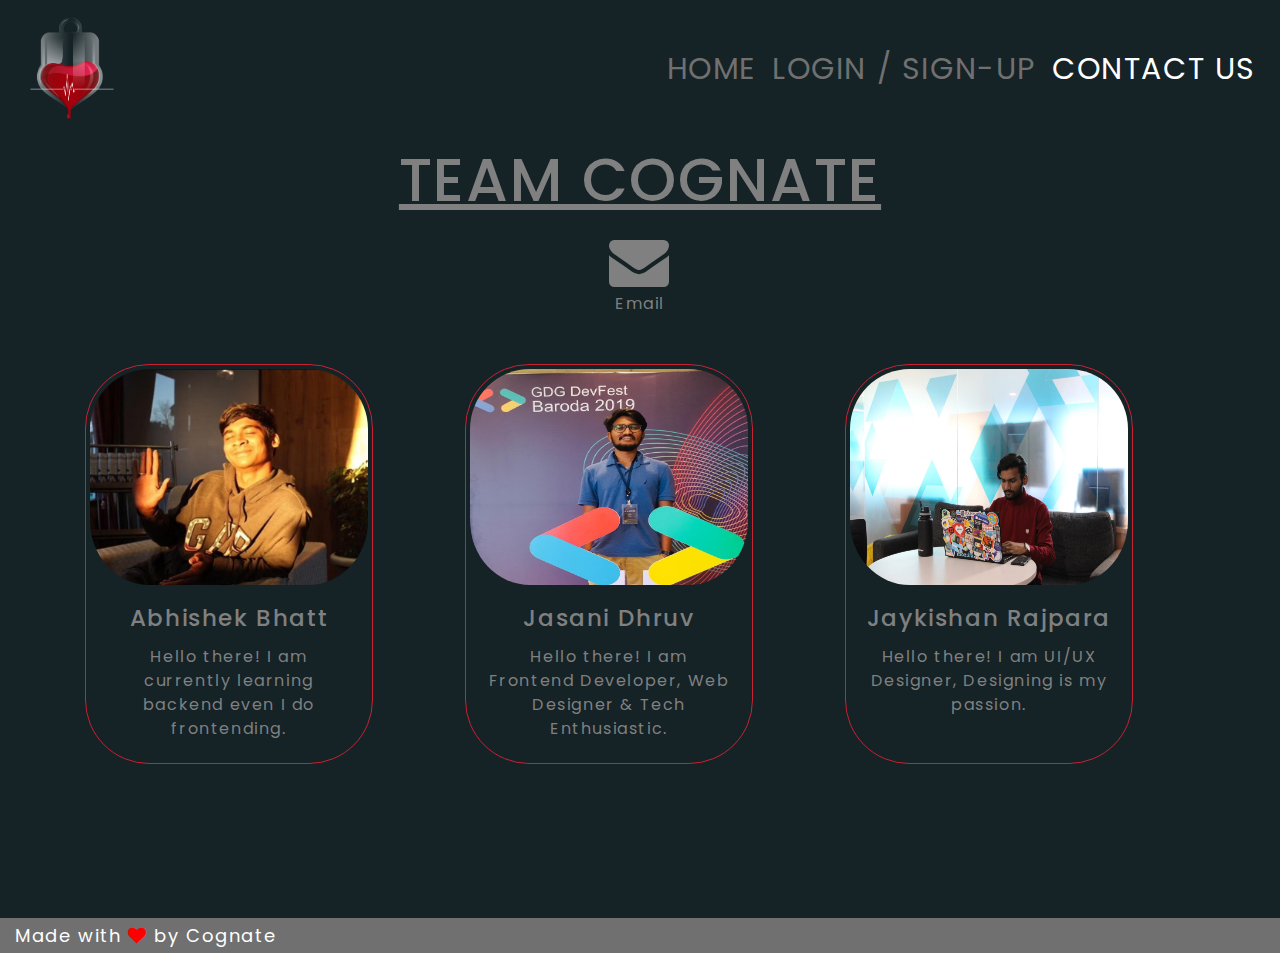
<file: pages/contact.html>
<!DOCTYPE html>
<html lang="en">

    <head>
        <meta charset="UTF-8">
        <meta name="viewport" content="width=device-width, initial-scale=1.0">
        <meta http-equiv="X-UA-Compatible" content="ie=edge">
        <title>Life Beats</title>

        <!--jQuery-->
        <script src="https://code.jquery.com/jquery-3.4.1.slim.min.js"
            integrity="sha256-pasqAKBDmFT4eHoN2ndd6lN370kFiGUFyTiUHWhU7k8=" crossorigin="anonymous"></script>

        <!-- Bootstrap File -->
        <link href="https://stackpath.bootstrapcdn.com/bootstrap/4.4.1/css/bootstrap.min.css" rel="stylesheet"
            integrity="sha384-Vkoo8x4CGsO3+Hhxv8T/Q5PaXtkKtu6ug5TOeNV6gBiFeWPGFN9MuhOf23Q9Ifjh" crossorigin="anonymous">
        <script src="https://stackpath.bootstrapcdn.com/bootstrap/4.4.1/js/bootstrap.min.js"
            integrity="sha384-wfSDF2E50Y2D1uUdj0O3uMBJnjuUD4Ih7YwaYd1iqfktj0Uod8GCExl3Og8ifwB6"
            crossorigin="anonymous"></script>

        <!--Write Font  -->
         <!--Write Font  -->
         <link href="https://fonts.googleapis.com/css2?family=Poppins:wght@400;500;600;700&display=swap" rel="stylesheet"> 
         <link href="https://fonts.googleapis.com/css2?family=Nixie+One&display=swap" rel="stylesheet">  
         
         <!-- Custom css file-->
        <link rel="stylesheet" href="../style/contact.css">


        <!-- Font Awesome -->
        <link rel="stylesheet" href="https://stackpath.bootstrapcdn.com/font-awesome/4.7.0/css/font-awesome.min.css">

    </head>

    <!-- Body Starts -->

    <body>
        <header class="header-menu" style="margin-top: 9rem;">
            <nav class="navbar fixed-top navbar-expand-lg navbar-dark" style="background-color: #152226;">
                <a class="navbar-brand" href="#">
                    <img src="../assets/Life beats logo-01.png" width="110" height="110" alt="">
                </a>
                <button class="navbar-toggler" type="button" data-toggle="collapse" data-target="#navbarNav">
                    <span class="navbar-toggler-icon"></span>
                </button>
                <div class="collapse navbar-collapse" id="navbarNav">
                    <ul class="navbar-nav">
                      <li class="nav-item ">
                        <a class="nav-link" href="../index.html">HOME</a>
                      </li>
                      <li class="nav-item">
                        <a class="nav-link" href="signup.html">LOGIN / SIGN-UP <span class="sr-only">(current)</span></a>
                      </li>
                      <li class="nav-item active">
                        <a class="nav-link" href="#">CONTACT US</a>
                      </li>
                    </ul>
                  </div>
            </nav>
        </header>
         <!-- Navbar Ends -->

         <div class="container-lg">
            <div class="text-center">
                <h1>TEAM COGNATE</h1>
                <div class="mail mt-3">
                    <a href="mailto:jasani23dhruv@gmail.com" target="_blank" data-toggle="tooltip" data-placement="right" title="Contact Us"><span class="fa fa-envelope" aria-hidden="true" style="color: #808080; font-size: 60px;"></span></a>
                    <p>Email</p>
                </div>
            </div>
            <div class="row text-center py-3">
                <div class="col mt-3">
                    <div class="card" style="width: 18rem; height: 25rem;">
                        <img class="card-img-top pt-1 px-1" src="../assets/AB.jpeg" alt="AB">
                        <div class="card-body">
                          <h5 class="card-title">Abhishek Bhatt</h5>
                          <p class="card-text">Hello there! I am currently learning backend even I do frontending.</p>
                        </div>
                      </div>
                </div>
                <div class="col mt-3">
                    <div class="card" style="width: 18rem; height: 25rem;">
                        <img class="card-img-top pt-1 px-1" src="../assets/JD.jpeg" alt="JD">
                        <div class="card-body">
                          <h5 class="card-title">Jasani Dhruv</h5>
                          <p class="card-text">Hello there! I am Frontend Developer, Web Designer & Tech Enthusiastic.</p>
                        </div>
                      </div>
                </div>
                <div class="col mt-3 ">
                    <div class="card" style="width: 18rem; height: 25rem;">
                        <img class="card-img-top pt-1 px-1" src="../assets/JK.jpeg" alt="JK">
                        <div class="card-body">
                          <h5 class="card-title">Jaykishan Rajpara</h5>
                          <p class="card-text">Hello there! I am UI/UX Designer, Designing is my passion.</p>
                        </div>
                      </div>
                </div>
                
            </div>
        </div>
            <!--footer-->
        <footer class="pt-xl-1 pb-xl-1" > 
            <a href="#"><span style="color: white; font-size: 18px; margin-left: 15px;font-family: 'Poppins', sans-serif;">Made with <i class="fa fa-heart" aria-hidden="true" style="color:red;"></i> by Cognate</span></a>
        </footer>
</body>
</file>
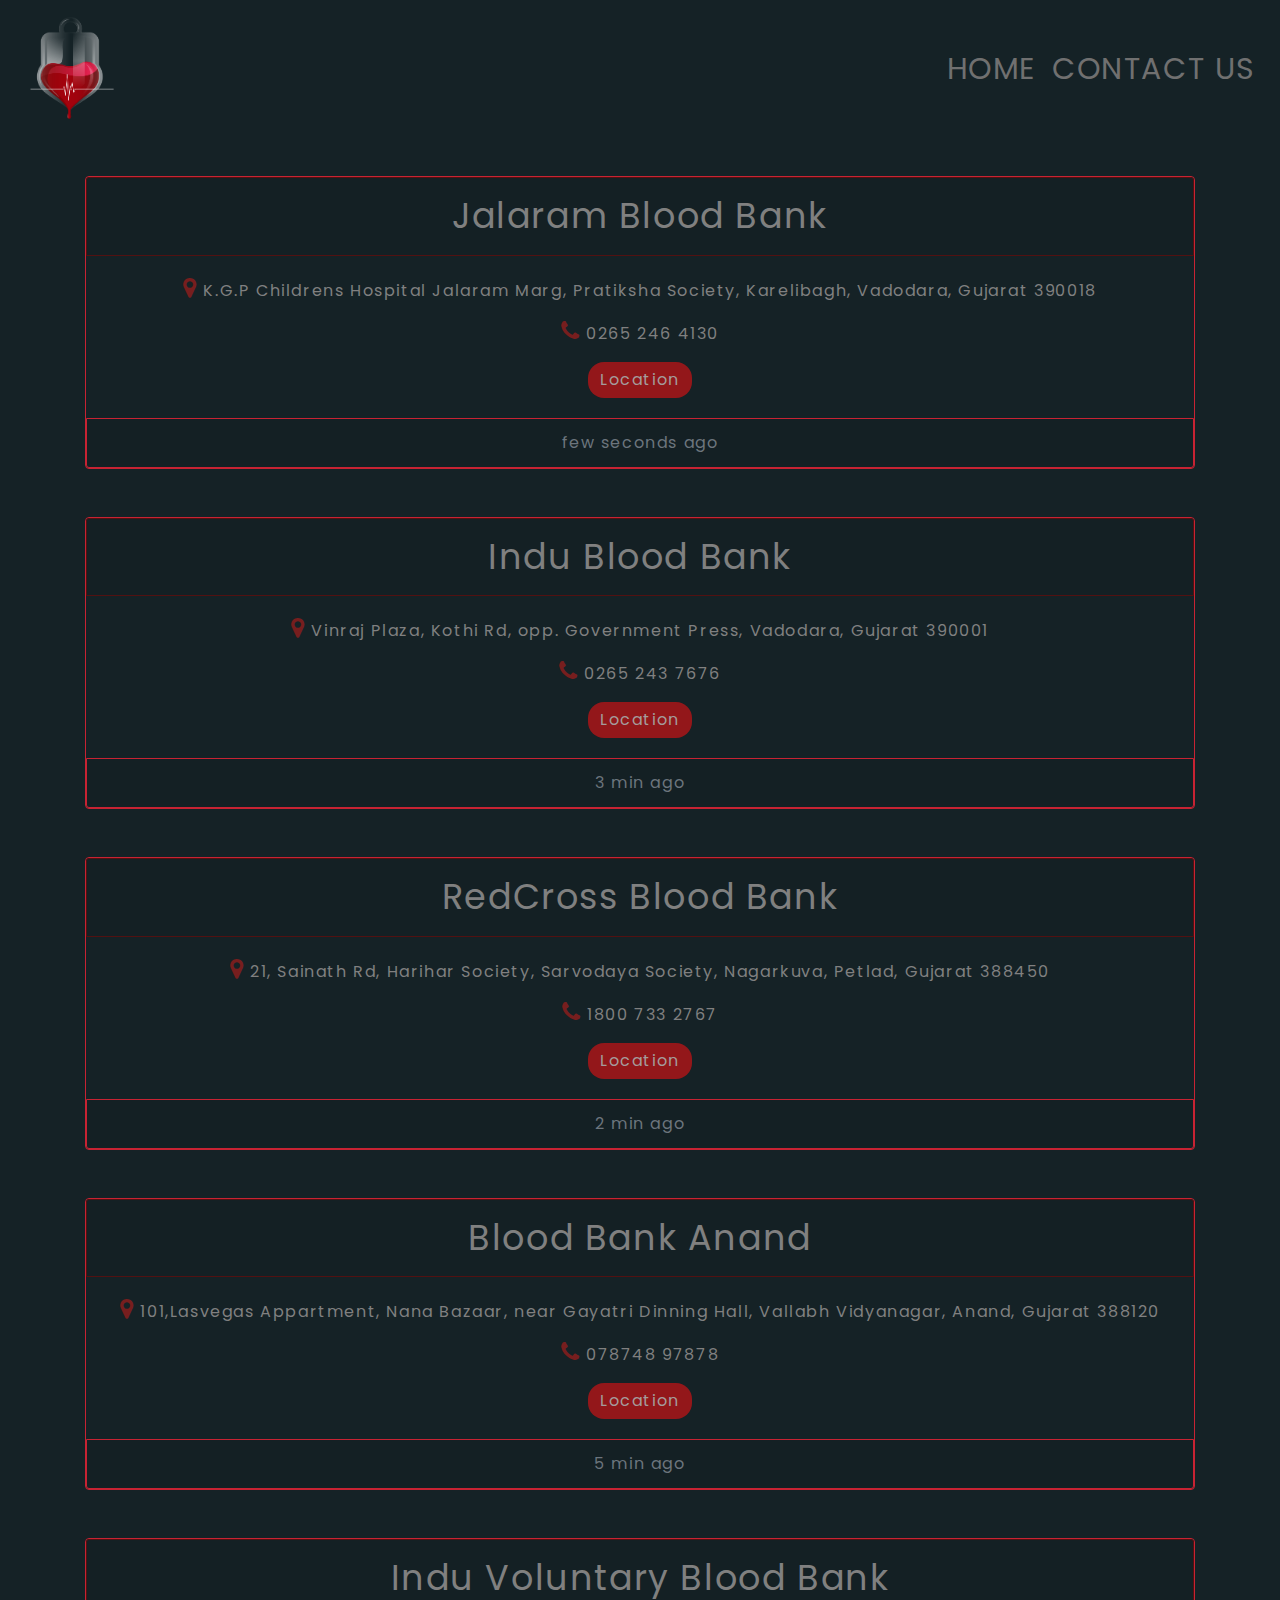
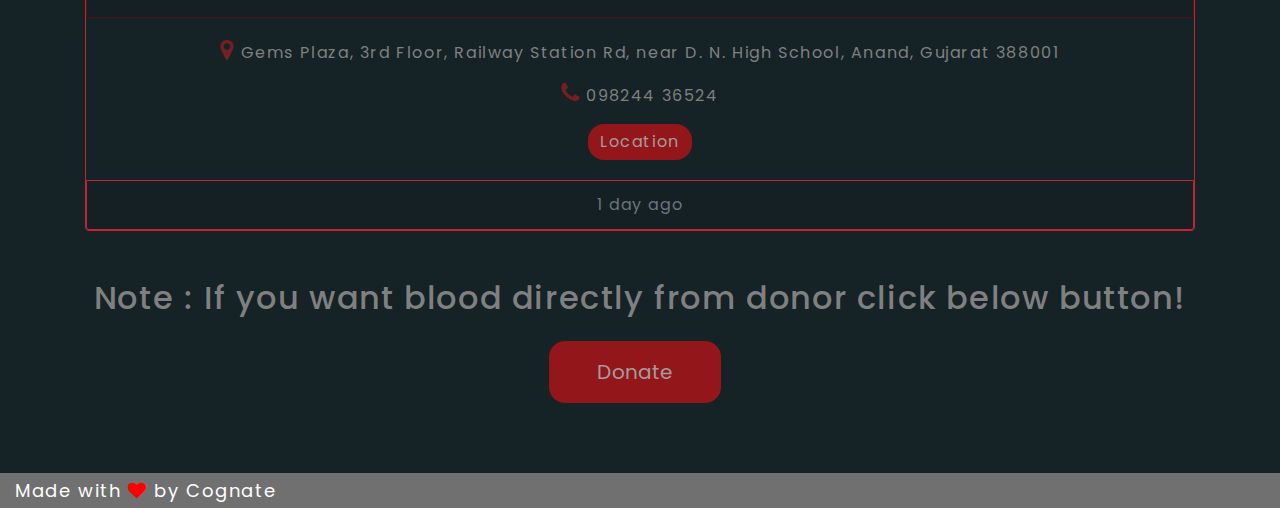
<file: pages/search.html>
<!DOCTYPE html>
<html lang="en">

    <head>
        <meta charset="UTF-8">
        <meta name="viewport" content="width=device-width, initial-scale=1.0">
        <meta http-equiv="X-UA-Compatible" content="ie=edge">
        <title>Life Beats</title>

        <!--jQuery-->
        <script src="https://code.jquery.com/jquery-3.4.1.slim.min.js"
            integrity="sha256-pasqAKBDmFT4eHoN2ndd6lN370kFiGUFyTiUHWhU7k8=" crossorigin="anonymous"></script>

        <!-- Bootstrap File -->
        <link href="https://stackpath.bootstrapcdn.com/bootstrap/4.4.1/css/bootstrap.min.css" rel="stylesheet"
            integrity="sha384-Vkoo8x4CGsO3+Hhxv8T/Q5PaXtkKtu6ug5TOeNV6gBiFeWPGFN9MuhOf23Q9Ifjh" crossorigin="anonymous">
        <script src="https://stackpath.bootstrapcdn.com/bootstrap/4.4.1/js/bootstrap.min.js"
            integrity="sha384-wfSDF2E50Y2D1uUdj0O3uMBJnjuUD4Ih7YwaYd1iqfktj0Uod8GCExl3Og8ifwB6"
            crossorigin="anonymous"></script>

        <!--Write Font  -->
        <link href="https://fonts.googleapis.com/css2?family=Poppins:wght@400;500;600;700&display=swap" rel="stylesheet"> 
        <link href="https://fonts.googleapis.com/css2?family=Nixie+One&display=swap" rel="stylesheet">  
        
        <!-- Custom css file-->
        <link rel="stylesheet" href="../style/search.css">


        <!-- Font Awesome -->
        <link rel="stylesheet" href="https://stackpath.bootstrapcdn.com/font-awesome/4.7.0/css/font-awesome.min.css">

    </head>

    <!-- Body Starts -->

    <body>
        <header class="header-menu" style="margin-top: 11rem;">
            <nav class="navbar fixed-top navbar-expand-lg navbar-dark" style="background-color: #152226;">
                <a class="navbar-brand" href="#">
                    <img src="../assets/Life beats logo-01.png" width="110" height="110" alt="">
                </a>
                <button class="navbar-toggler" type="button" data-toggle="collapse" data-target="#navbarNav">
                    <span class="navbar-toggler-icon"></span>
                </button>
                <div class="collapse navbar-collapse" id="navbarNav">
                    <ul class="navbar-nav">
                      <li class="nav-item ">
                        <a class="nav-link" href="../index.html">HOME <span class="sr-only">(current)</span></a>
                      </li>
                      <li class="nav-item">
                        <a class="nav-link" href="contact.html">CONTACT US</a>
                      </li>
                    </ul>
                  </div>
            </nav>
        </header>
         <!-- Navbar Ends -->
        <body>
            <div class="container-lg">
                <div class="card text-center">
                    <div class="card-header">
                        Jalaram Blood Bank
                    </div>
                    <div class="card-body">
                        <p class="card-text"><i class="fa fa-map-marker" aria-hidden="true" style="color:rgb(119, 30, 30); font-size: 23px;"></i> K.G.P Childrens Hospital Jalaram Marg, Pratiksha Society, Karelibagh, Vadodara, Gujarat 390018</p>
                        <p class="card-text"><i class="fa fa-phone" aria-hidden="true" style="color:rgb(119, 30, 30); font-size: 23px;"></i> 0265 246 4130</p>
                        <a href="#n1" data-toggle="collapse" role="button" aria-expanded="false" aria-controls="n1" class="btn btn-danger">Location</a>
                        <div class="collapse mt-4" id="n1">
                            <iframe src="https://www.google.com/maps/embed?pb=!1m18!1m12!1m3!1d118121.96064901237!2d73.12346604388036!3d22.304064736731096!2m3!1f0!2f0!3f0!3m2!1i1024!2i768!4f13.1!3m3!1m2!1s0x395fc8acd8cf46b9%3A0x8b33a2522c8dd25e!2sJalaram%20Blood%20Bank!5e0!3m2!1sen!2sin!4v1586297647142!5m2!1sen!2sin" width="800" height="350" frameborder="0" style="border:0;" allowfullscreen="" aria-hidden="false" tabindex="0"></iframe>
                        </div>
                    </div>
                    <div class="card-footer text-muted">
                      few seconds ago
                    </div>
                  </div>

                  <div class="card text-center mt-5">
                    <div class="card-header">
                        Indu Blood Bank
                    </div>
                    <div class="card-body">
                        <p class="card-text"><i class="fa fa-map-marker" aria-hidden="true" style="color:rgb(119, 30, 30); font-size: 23px;"></i> Vinraj Plaza, Kothi Rd, opp. Government Press, Vadodara, Gujarat 390001</p>
                        <p class="card-text"><i class="fa fa-phone" aria-hidden="true" style="color:rgb(119, 30, 30); font-size: 23px;"></i> 0265 243 7676</p>
                        <a href="#n2" data-toggle="collapse" role="button" aria-expanded="false" aria-controls="n2" class="btn btn-danger">Location</a>
                        <div class="collapse mt-4" id="n2">
                            <iframe src="https://www.google.com/maps/embed?pb=!1m18!1m12!1m3!1d118121.9860735258!2d73.12346592955758!3d22.304034673494158!2m3!1f0!2f0!3f0!3m2!1i1024!2i768!4f13.1!3m3!1m2!1s0x395fc85dfd83a4df%3A0xfe526009cfb2e01b!2sIndu%20Blood%20Bank!5e0!3m2!1sen!2sin!4v1586298000004!5m2!1sen!2sin" width="800" height="350" frameborder="0" style="border:0;" allowfullscreen="" aria-hidden="false" tabindex="0"></iframe>
                        </div>
                    </div>
                    <div class="card-footer text-muted">
                      3 min ago
                    </div>
                  </div>

                  <div class="card text-center mt-5">
                    <div class="card-header">
                        RedCross Blood Bank
                    </div>
                    <div class="card-body">
                        <p class="card-text"><i class="fa fa-map-marker" aria-hidden="true" style="color:rgb(119, 30, 30); font-size: 23px;"></i> 21, Sainath Rd, Harihar Society, Sarvodaya Society, Nagarkuva, Petlad, Gujarat 388450</p>
                        <p class="card-text"><i class="fa fa-phone" aria-hidden="true" style="color:rgb(119, 30, 30); font-size: 23px;"></i> 1800 733 2767</p>
                        <a href="#n3" data-toggle="collapse" role="button" aria-expanded="false" aria-controls="n3" class="btn btn-danger">Location</a>
                        <div class="collapse mt-4" id="n3">
                            <iframe src="https://www.google.com/maps/embed?pb=!1m18!1m12!1m3!1d117976.37908239546!2d72.73379055820311!3d22.475582100000025!2m3!1f0!2f0!3f0!3m2!1i1024!2i768!4f13.1!3m3!1m2!1s0x395e549d503005a7%3A0xebd1a33c3b14261!2sRedCross%20Blood%20Bank!5e0!3m2!1sen!2sin!4v1586298079563!5m2!1sen!2sin" width="800" height="350" frameborder="0" style="border:0;" allowfullscreen="" aria-hidden="false" tabindex="0"></iframe>
                        </div>
                    </div>
                    <div class="card-footer text-muted">
                      2 min ago
                    </div>
                  </div>

                  <div class="card text-center mt-5">
                    <div class="card-header">
                        Blood Bank Anand
                    </div>
                    <div class="card-body">
                        <p class="card-text"><i class="fa fa-map-marker" aria-hidden="true" style="color:rgb(119, 30, 30); font-size: 23px;"></i> 101,Lasvegas Appartment, Nana Bazaar, near Gayatri Dinning Hall, Vallabh Vidyanagar, Anand, Gujarat 388120</p>
                        <p class="card-text"><i class="fa fa-phone" aria-hidden="true" style="color:rgb(119, 30, 30); font-size: 23px;"></i> 078748 97878</p>
                        <a href="#n4" data-toggle="collapse" role="button" aria-expanded="false" aria-controls="n4" class="btn btn-danger">Location</a>
                        <div class="collapse mt-4" id="n4">
                            <iframe src="https://www.google.com/maps/embed?pb=!1m18!1m12!1m3!1d117976.43061216395!2d72.73379032983928!3d22.475521609702355!2m3!1f0!2f0!3f0!3m2!1i1024!2i768!4f13.1!3m3!1m2!1s0x395e4f0d49468977%3A0x64809475874cd22a!2sBLOOD%20BANK%20ANAND!5e0!3m2!1sen!2sin!4v1586298158693!5m2!1sen!2sin" width="800" height="350" frameborder="0" style="border:0;" allowfullscreen="" aria-hidden="false" tabindex="0"></iframe>
                        </div>
                    </div>
                    <div class="card-footer text-muted">
                      5 min ago
                    </div>
                  </div>

                  <div class="card text-center mt-5">
                    <div class="card-header">
                        Indu Voluntary Blood Bank
                    </div>
                    <div class="card-body">
                        <p class="card-text"><i class="fa fa-map-marker" aria-hidden="true" style="color:rgb(119, 30, 30); font-size: 23px;"></i> Gems Plaza, 3rd Floor, Railway Station Rd, near D. N. High School, Anand, Gujarat 388001</p>
                        <p class="card-text"><i class="fa fa-phone" aria-hidden="true" style="color:rgb(119, 30, 30); font-size: 23px;"></i> 098244 36524</p>
                        <a href="#n5" data-toggle="collapse" role="button" aria-expanded="false" aria-controls="n5" class="btn btn-danger">Location</a>
                        <div class="collapse mt-4" id="n5">
                            <iframe src="https://www.google.com/maps/embed?pb=!1m18!1m12!1m3!1d117976.456376958!2d72.73379021565731!3d22.475491364601496!2m3!1f0!2f0!3f0!3m2!1i1024!2i768!4f13.1!3m3!1m2!1s0x395e4e9c54e2ddb3%3A0xb326ebdb9705a6eb!2sIndu%20Voluntary%20Blood%20Bank%2C%20Anand!5e0!3m2!1sen!2sin!4v1586298215201!5m2!1sen!2sin" width="800" height="350" frameborder="0" style="border:0;" allowfullscreen="" aria-hidden="false" tabindex="0"></iframe>
                        </div>
                    </div>
                    <div class="card-footer text-muted">
                      1 day ago
                    </div>
                  </div>

                  <h2 class="mt-5">Note : If you want blood directly from donor click below button!</h2>
                  <button type="button" class="btn btn-dang btn-lg px-xl-5 py-xl-3 mt-3">Donate</button>

            </div>
        <!--footer-->
        <footer class="pt-xl-1 pb-xl-1" > 
            <a href="#"><span style="color: white; font-size: 18px; margin-left: 15px;font-family: 'Poppins', sans-serif;">Made with <i class="fa fa-heart" aria-hidden="true" style="color:red;"></i> by Cognate</span></a>
        </footer>
</body>
</file>
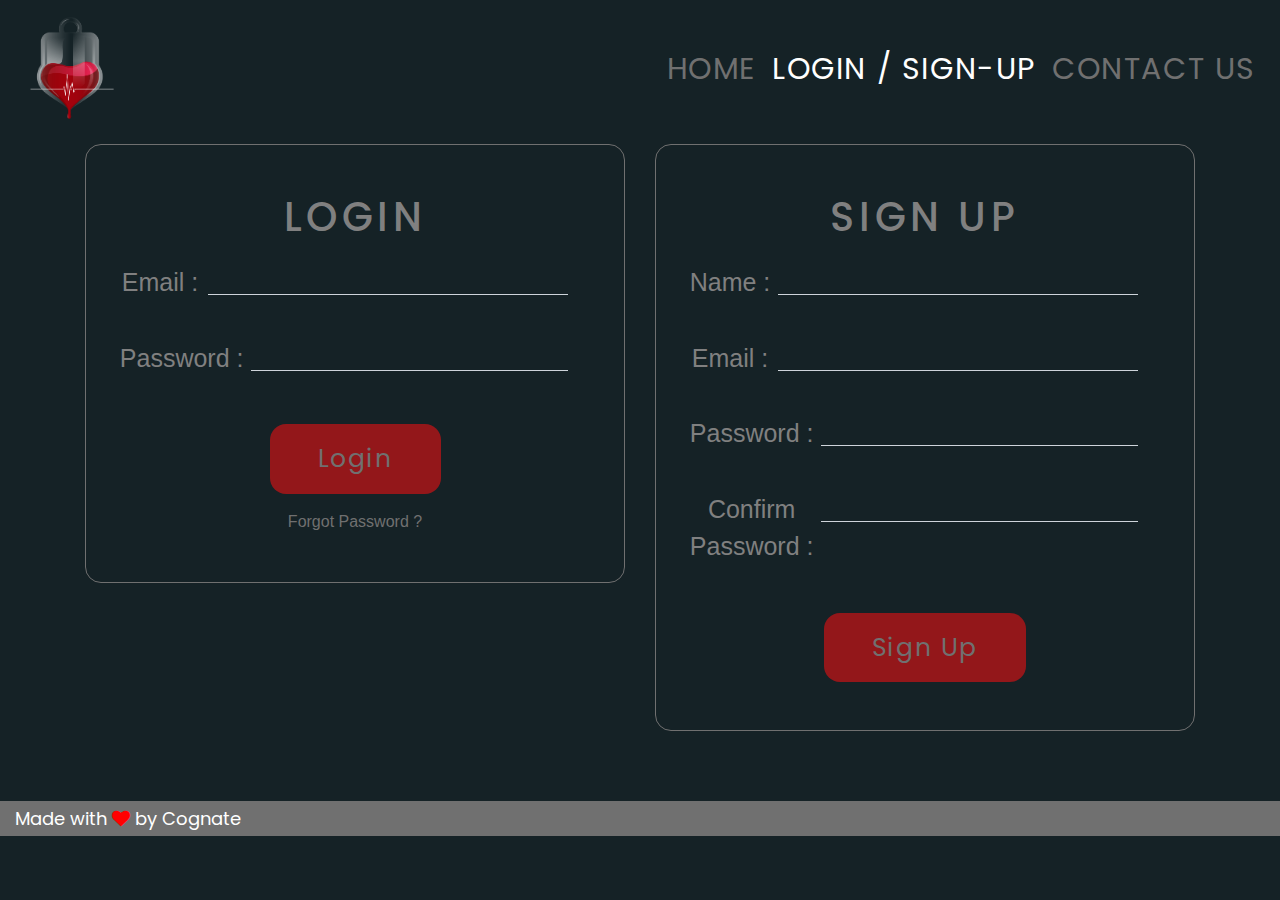
<file: pages/signup.html>
<!DOCTYPE html>
<html lang="en">

    <head>
        <meta charset="UTF-8">
        <meta name="viewport" content="width=device-width, initial-scale=1.0">
        <meta http-equiv="X-UA-Compatible" content="ie=edge">
        <title>Life Beats</title>

        <!--jQuery-->
        <script src="https://code.jquery.com/jquery-3.4.1.slim.min.js"
            integrity="sha256-pasqAKBDmFT4eHoN2ndd6lN370kFiGUFyTiUHWhU7k8=" crossorigin="anonymous"></script>

        <!-- Bootstrap File -->
        <link href="https://stackpath.bootstrapcdn.com/bootstrap/4.4.1/css/bootstrap.min.css" rel="stylesheet"
            integrity="sha384-Vkoo8x4CGsO3+Hhxv8T/Q5PaXtkKtu6ug5TOeNV6gBiFeWPGFN9MuhOf23Q9Ifjh" crossorigin="anonymous">
        <script src="https://stackpath.bootstrapcdn.com/bootstrap/4.4.1/js/bootstrap.min.js"
            integrity="sha384-wfSDF2E50Y2D1uUdj0O3uMBJnjuUD4Ih7YwaYd1iqfktj0Uod8GCExl3Og8ifwB6"
            crossorigin="anonymous"></script>

        <!--Write Font  -->
         <!--Write Font  -->
         <link href="https://fonts.googleapis.com/css2?family=Poppins:wght@400;500;600;700&display=swap" rel="stylesheet"> 
         <link href="https://fonts.googleapis.com/css2?family=Nixie+One&display=swap" rel="stylesheet">  
         
         <!-- Custom css file-->
        <link rel="stylesheet" href="../style/signup.css">


        <!-- Font Awesome -->
        <link rel="stylesheet" href="https://stackpath.bootstrapcdn.com/font-awesome/4.7.0/css/font-awesome.min.css">

    </head>

    <!-- Body Starts -->

    <body>
        <header class="header-menu" style="margin-top: 9rem;">
            <nav class="navbar fixed-top navbar-expand-lg navbar-dark" style="background-color: #152226;">
                <a class="navbar-brand" href="#">
                    <img src="../assets/Life beats logo-01.png" width="110" height="110" alt="">
                </a>
                <button class="navbar-toggler" type="button" data-toggle="collapse" data-target="#navbarNav">
                    <span class="navbar-toggler-icon"></span>
                </button>
                <div class="collapse navbar-collapse" id="navbarNav">
                    <ul class="navbar-nav">
                      <li class="nav-item ">
                        <a class="nav-link" href="../index.html">HOME</a>
                      </li>
                      <li class="nav-item active">
                        <a class="nav-link" href="#">LOGIN / SIGN-UP <span class="sr-only">(current)</span></a>
                      </li>
                      <li class="nav-item">
                        <a class="nav-link" href="contact.html">CONTACT US</a>
                      </li>
                    </ul>
                  </div>
            </nav>
        </header>
         <!-- Navbar Ends -->

         <div class="container-lg">
            <div class="row">
                <div class="col-xl-6">
                    <div class="card car-body py-xl-5 px-xl-4 py-5 pl-5">
                        <h2>LOGIN</h2>
                        <form action="login.php" method="POST">
                            <div class="form-group row py-xl-2 py-2">
                                <label class="col-sm-3 col-form-label" for="inputEmail">Email :</label>
                                    <div class="col-sm-9">
                                        <input type="email"  name="username" class="form-control" id="inputEmail" required style="background-color: #152226; color: white;">
                                    </div>
                            </div>
                            <div class="form-group row">
                                <label class="col-sm-4 col-form-label" for="inputPass">Password :</label>
                                <div class="col-sm-8">
                                    <input type="password" name="password" class="form-control" id="inputPass" required style="background-color: #152226; color: white;">

                                </div>
                            </div>
                           <button type="submit"  name="login_user" class="btn btn-danger btn-lg px-xl-5 py-xl-3 mt-xl-4 mt-4">Login</button></a>
                            <br>
                            <div class="mt-xl-3 mt-3" >
                                <a  href="#" style="color: #707070;">Forgot Password ?</a>
                            </div>
                        </form>
                    </div>
                </div>
                <div class="col-xl-6">
                    <div class="card car-body py-xl-5 px-xl-4 py-5 pl-5">
                        <h2>SIGN UP</h2>
                        <form method="POST" action="config.php">
                            <div class="form-group row py-xl-2 py-2">
                                <label class="col-sm-3 col-form-label" for="inputName">Name :</label>
                                   <div class="col-sm-9">

                                        <input type="text" class="form-control" name="sign_name"  value="" id="inputName" required style="background-color: #152226; color: white;">


                                   </div> 
                            </div>
                            <div class="form-group row">
                                <label class="col-sm-3 col-form-label" for="inputEmail">Email :</label>
                                    <div class="col-sm-9">
                                        <input type="email" class="form-control" name="sign_email"  value="" id="inputEmail"  required style="background-color: #152226; color: white;">
                                    </div>    
                            </div>
                            <div class="form-group row py-xl-2 py-2">
                                <label class="col-sm-4 col-form-label" for="inputPass">Password :</label>
                                    <div class="col-sm-8">
                                        <input type="password"  class="form-control" name="sign_password" value="" id="inputPass"  required style="background-color: #152226; color: white;">
                                    </div>    
                            </div>
                            <div class="form-group row">
                                <label class="col-sm-4 col-form-label" for="inputEmail">Confirm Password :</label>
                                    <div class="col-sm-8"> 
                                        <input type="password" class="form-control" name="sign_conf_pwd" value="" id="inputPass" required style="background-color: #152226; color: white;">
                                    </div>    
                            </div>
                           <button type="submit" class="btn btn-danger btn-lg px-xl-5 py-xl-3 mt-xl-4 mt-4">Sign Up</button></a>
                        </form>
                    </div>
                </div>
            </div>
        </div> 
     </div>
          <!--Footer area-->
        <footer class="pt-xl-1 pb-xl-1"> 
            <a href="#"><span style="color: white; font-size: 18px; margin-left: 15px;font-family: 'Poppins', sans-serif;">Made with <i class="fa fa-heart" aria-hidden="true" style="color:red;"></i> by Cognate</span></a>
        </footer>
    </body>
</html>
</file>
<file: style/style.css>
body{
    background-color: #152226;
    color: #808080;
    letter-spacing: 0.1rem;
}

html{
    scroll-behavior: smooth;
}

.header-menu{
        font-family: 'Poppins', sans-serif;
}

.header-menu .navbar-brand{
    font-size: 40px;
    color: #707070;
}

.header-menu .navbar-nav .nav-link{
    font-size:30px;
    font-weight: 400;
    color: #707070;
}

.header-menu .navbar-expand-lg .navbar-collapse{
    justify-content: flex-end;
}

.navbar-collapse{
    text-align: center;
}

.header-menu .navbar-nav  .button:hover{
    background: white;
}

.main{
    font-family: 'Poppins', sans-serif;
    font-size: 8.75rem;
    text-align: center;
    letter-spacing: 0.5rem;
}

.tag{
    font-family: 'Nixie One', cursive;
    text-align: center;
    font-size: 35px;
    letter-spacing: 0.1rem;
    margin-top: -2rem;
}

h1{
    font-family: 'Poppins', sans-serif;
    text-align: center;
    text-decoration: underline;
}

.para{
    font-family: 'Poppins', sans-serif;
    text-align: center;
    font-size: 25px;
}
.note{
    font-family: 'Poppins', sans-serif;
    text-align: center;
    font-weight: 700 ;
    font-size: 25px ;
}

footer{
    left: 0;
    bottom: 0;
    margin-top: 4.4rem;
    width: 100%;
    background-color: #707070;
}
</file>
<file: style/search.css>
body{
    background-color: #152226;
    color: #808080;
    letter-spacing: 0.1rem;
    font-family: 'Poppins', sans-serif;
}

html{
    scroll-behavior: smooth;
}

.header-menu{
    font-family: 'Poppins', sans-serif;
}

.header-menu .navbar-brand{
    font-size: 40px;
    color: #707070;
}

.header-menu .navbar-nav .nav-link{
    font-size:30px;
    font-weight: 400;
    color: #707070;
}

.header-menu .navbar-expand-lg .navbar-collapse{
    justify-content: flex-end;
}

.header-menu .navbar-nav  .button:hover{
    background: white;
}

.card{
    background-color: #152226;
    color: #808080;
    border: 1px solid #c82333;
}

.btn-danger{
    background-color: #93171A;
    border: none;
    border-radius: 1rem;
    color: #a59c9c;
    text-align: center;
}

.btn-dang{
    background-color: #93171A;
    border: none;
    border-radius: 1rem;
    color: #a59c9c;
    font-size: 20px;
    margin-left: 29rem;
}
.btn-dang:hover{
    color: white;
    background-color: #c82333;
}

.card-header{
    font-size: 35px;
    border: 1px solid rgb(82, 17, 17);
}

.card-footer{
    color: #707070;
    border: 1px solid #c82333;
}

h2{
    text-align: center;
}

footer{
    left: 0;
    bottom: 0;
    margin-top: 4.4rem;
    width: 100%;
    background-color: #707070;
}
</file>
<file: style/signup.css>
body{
    background-color: #152226;
    color: #808080;
}

html{
    scroll-behavior: smooth;
}

.header-menu{
    font-family: 'Poppins', sans-serif;
    letter-spacing: 0.1rem;
}

.header-menu .navbar-brand{
    font-size: 40px;
    color: #707070;
}

.header-menu .navbar-nav .nav-link{
    font-size:30px;
    font-weight: 400;
    color: #707070;
}

.header-menu .navbar-expand-lg .navbar-collapse{
    justify-content:  flex-end;
}
.navbar-collapse{
    text-align: center;
}

.header-menu .navbar-nav  .button:hover{
    background: white;
}

.main{
    font-family: 'Poppins', sans-serif;
    font-size: 140px;
    text-align: center;
    letter-spacing: 0.5rem;
}

.tag{
    font-family: 'Nixie One', cursive;
    text-align: center;
    font-size: 35px;
    letter-spacing: 0.1rem;
    margin-top: -2rem;
}

h2{
    font-family: 'Poppins', sans-serif;
    letter-spacing: 0.3rem;
    font-size: 40px;
}

.row{
    text-align: center;
}

.btn-danger{
    font-family: 'Poppins', sans-serif;
    background-color: #93171A;
    border: none;
    border-radius: 1rem;
    letter-spacing: 0.1rem;
    color: #707070;
    font-size: 25px;
}

.card{
    background-color: #152226;
    border: 1px solid #707070;
    border-radius: 1rem;
}

.col-form-label{
    font-size: 25px;
}

.form-control{
    border-top: none;
    border-left: none;
    border-right: none;
    border-radius: 0rem;
    margin-left: -2rem;
}

footer{
    left: 0;
    bottom: 0;
    margin-top: 4.4rem;
    width: 100%;
    background-color: #707070;
}

@media (max-width: 575.98px) {
    .card{
        margin-top: 4rem;
    }
 }

 @media (min-width: 576px) and (max-width: 767.98px) { 
    .card{
        margin-top: 4rem;
    }
  }

  @media (min-width: 768px) and (max-width: 991.98px) {
    .card{
        margin-top: 4rem;
    }
   }
   @media (min-width: 992px) and (max-width: 1199.98px) { 
    .card{
        margin-top: 4rem;
    }
   }
</file>
<file: style/login.css>
body{
    background-color: #152226;
    color: #808080;
    letter-spacing: 0.1rem;
}

html{
    scroll-behavior: smooth;
}

.header-menu{
    font-family: 'Poppins', sans-serif;
}

.header-menu .navbar-brand{
    font-size: 40px;
    color: #707070;
}

.header-menu .navbar-nav .nav-link{
    font-size:30px;
    font-weight: 400;
    color: #707070;
}

.header-menu .navbar-expand-lg .navbar-collapse{
    justify-content: flex-end;
}
.navbar-collapse{
    text-align: center;
}

.header-menu .navbar-nav  .button:hover{
    background: white;
}

.main{
    font-family: 'Poppins', sans-serif;
    font-size: 140px;
    text-align: center;
    letter-spacing: 0.5rem;
    margin-top: 7rem;
}

.tag{
    font-family: 'Nixie One', cursive;
    text-align: center;
    font-size: 35px;
    letter-spacing: 0.1rem;
    margin-top: -2rem;
}
h1{
    font-family: 'Poppins', sans-serif;
    text-align: center;
    letter-spacing: 0.1rem;
}

.row{
    text-align: center;
}

.btn-danger{
    font-family: 'Poppins', sans-serif;
    background-color: #93171A;
    border: none;
    border-radius: 1rem;
    color: #707070;
    font-size: 35px;
}

.card{
    font-family: 'Poppins', sans-serif;
    background-color: #152226;
    border: none;
}

.form-control{
    background-color: #152226;
}

.btn-dang{
    font-family: 'Poppins', sans-serif;
    background-color: #93171A;
    border: none;
    border-radius: 1rem;
    color: #707070;
    font-size: 20px;
}

.btn-dang:hover{
    color: white;
    background-color: #c82333;
}

footer{
    left: 0;
    bottom: 0;
    margin-top: 10.6rem;
    width: 100%;
    background-color: #707070;
}
@media (max-width: 575.98px) { 
    .don{
        margin-top: 3rem;
    }
    .card{
        border: 1px solid rgb(82, 17, 17);
        border-radius: 1rem;
        margin-top: 2rem;
    }
}

@media (min-width: 576px) and (max-width: 767.98px) {
    .don{
        margin-top: 3rem;
    }
    
}

@media (min-width: 768px) and (max-width: 991.98px) { 
    .don{
        margin-top: 3rem;
    }
}

@media (min-width: 992px) and (max-width: 1199.98px) {
    .don{
        margin-top: 3rem;
    }
 }
</file>
<file: style/contact.css>
body{
    background-color: #152226;
    color: #808080;
    font-family: 'Poppins', sans-serif;
    letter-spacing: 0.1rem;

}

html{
    scroll-behavior: smooth;
}

.header-menu{
    letter-spacing: 0.1rem;
}

.header-menu .navbar-brand{
    font-size: 40px;
    color: #707070;
}

.header-menu .navbar-nav .nav-link{
    font-size:30px;
    font-weight: 400;
    color: #707070;
}

.header-menu .navbar-expand-lg .navbar-collapse{
    justify-content:  flex-end;
}
.navbar-collapse{
    text-align: center;
}

.header-menu .navbar-nav  .button:hover{
    background: white;
}

h1{
    font-size: 60px;
    text-decoration: underline;
}
h5{
    font-size: 23px;
}

.card{
    background-color: #152226;
    color: #808080;
    border: 1.5px solid #c82333;
    border-radius: 4rem;
}
.card-img-top{
    height: 220px;
    width: 286px;
    border-radius: 4rem;
}

footer{
    left: 0;
    bottom: 0;
    margin-top: 8.6rem;
    width: 100%;
    background-color: #707070;
}
@media (max-width: 575.98px) { 
    .card{
        margin-left: 4rem;
    }
}
@media (min-width: 576px) and (max-width: 767.98px) {
    .card{
        margin-left: 8rem;
    }
}
@media (min-width: 768px) and (max-width: 991.98px) {
    .card{
        margin-left: 3rem;
    }
}
</file>
